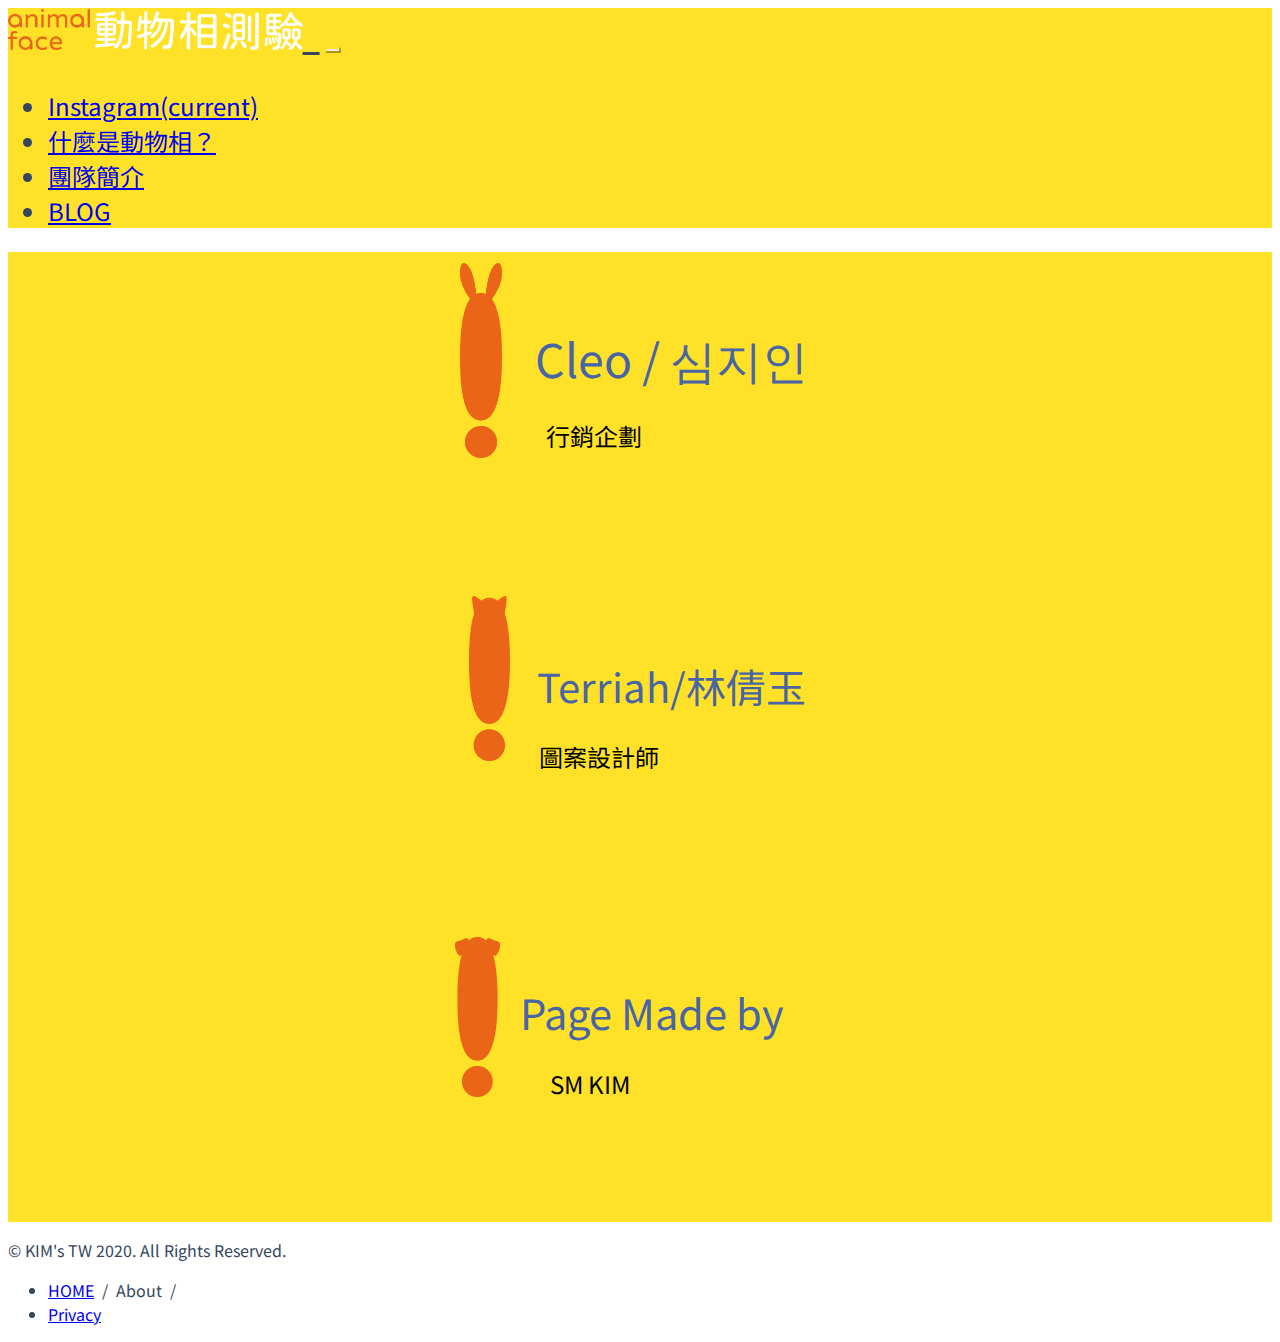
<file: about.html>
<!DOCTYPE html>
<html>
	<head>
		<!-- Google Tag Manager -->
<script>(function(w,d,s,l,i){w[l]=w[l]||[];w[l].push({'gtm.start':
new Date().getTime(),event:'gtm.js'});var f=d.getElementsByTagName(s)[0],
j=d.createElement(s),dl=l!='dataLayer'?'&l='+l:'';j.async=true;j.src=
'https://www.googletagmanager.com/gtm.js?id='+i+dl;f.parentNode.insertBefore(j,f);
})(window,document,'script','dataLayer','GTM-KXZ4HMG');</script>
<!-- End Google Tag Manager -->
		
		<!-- 광고신청-->
		<script data-ad-client="ca-pub-1398317321094746" async src="https://pagead2.googlesyndication.com/pagead/js/adsbygoogle.js"></script>
		
		<script>
			window.dataLayer = window.dataLayer || [];
			function gtag() {
				dataLayer.push(arguments);
			}
			gtag('js', new Date());

			gtag('config', 'UA-175470934-1');
		</script>

		<!--네이버 승인요청-->
		<meta name="naver-site-verification" content="36ef96df884f2066e77a413634adba6f419ed5a2" />
		<!--bootstrap 쓰기위한 head-->
		<!-- Required meta tags -->
		<meta charset="utf-8" />
		<meta name="viewport" content="width=device-width, initial-scale=1, shrink-to-fit=no" />
		<meta
			property="og:title"
			content="韓國超夯動物相測驗、愛你模動物相測驗、歐逆都在玩的動物相測驗"
		/>
		<meta property="og:description" content="測測你的長相是哪一種動物" />
		<!--<meta property = "og:image" content ="https://img1.daumcdn.net/thumb/R1280x0/?scode=mtistory2&fname=https%3A%2F%2Fk.kakaocdn.net%2Fdn%2Fc0eq42%2FbtqCQpiFhFn%2F8KPaOP9q8PXpJFRL7if55K%2Fimg.jpg"/>-->
		<meta property="og:image" content="img/pp.png" />
		<!-- Bootstrap CSS -->
		<link
			rel="stylesheet"
			href="https://stackpath.bootstrapcdn.com/bootstrap/4.5.0/css/bootstrap.min.css"
			integrity="sha384-9aIt2nRpC12Uk9gS9baDl411NQApFmC26EwAOH8WgZl5MYYxFfc+NcPb1dKGj7Sk"
			crossorigin="anonymous"
		/>

		<link rel="shortcut icon" href="/favicon.ico" type="image/x-icon" />
		<link rel="icon" href="/favicon.ico" type="image/x-icon" />

		<title>團隊簡介</title>
		<link rel="stylesheet" href="style.css" />
		<!--부트스트랩보다 css가 아래있어서 css먼저 적용-->

		<link href="https://fonts.googleapis.com/css2?family=Jua&display=swap" rel="stylesheet" />
		<link
			href="https://fonts.googleapis.com/css2?family=Noto+Sans+TC:wght@700&display=swap"
			rel="stylesheet"
		/>
		<!--폰트 가져오기 from 구글-->

		<!--메뉴 햄버거 가져오기 FROM CODEPEN-->

		<!--공유버튼 생성-->
		<!-- Go to www.addthis.com/dashboard to customize your tools -->
		<script
			type="text/javascript"
			src="//s7.addthis.com/js/300/addthis_widget.js#pubid=ra-5f0ab2b8f406e364"
		></script>
		<style>
			html {
				scroll-behavior: smooth;
			}
		</style>
		<!--결과캡쳐 자바
		<script src="js/html2canvas.js"></script>-->
	</head>
	<body>
		<header class="navbar navbar-light d-flex justify-content-between">
			<img src="img/logo.png" alt="" class="logo2" />
			<a class="navbar-brand" href="index.html"
				><img src="img/ch-title.png" alt="" style="width: 13rem;" />&ensp;</a
			>
			<button
				class="navbar-toggler"
				type="button"
				data-toggle="collapse"
				data-target="#navbarNav"
				aria-controls="navbarNav"
				aria-expanded="false"
				aria-label="Toggle navigation"
			>
				<span class="navbar-toggler-icon"></span>
			</button>
			<div class="collapse navbar-collapse" id="navbarNav">
				<ul class="navbar-nav">
					<li class="nav-item active">
						<a
							class="nav-link"
							style="text-align: right;"
							href="https://www.instagram.com/animalface_tw/"
							target="_blank"
							>Instagram<span class="sr-only">(current)</span></a
						>
					</li>
					<li class="nav-item">
						<a
							class="nav-link"
							style="text-align: right;"
							href="explain.html"
							>什麼是動物相？</a
						>
					</li>
					<li class="nav-item">
						<a class="nav-link" href="about.html" style="text-align: right;"
							>團隊簡介</a
						>
					</li>
					<li class="nav-item">
						<a class="nav-link" href="blog.html" style="text-align: right;"
							>BLOG</a
						>
					</li>
				</ul>
			</div>
		</header>

		<!--끝 상단 메뉴 navbar-->

		<div class="accordion" style="text-align: center; background-color: #ffe228;">
			<input type="checkbox" id="answer01" />
			<label for="answer01"
				><em></em>Cleo / 심지인
				<p style="font-size: 1.5rem; color: black; margin-right: 9.7rem;">行銷企劃</p></label
			>
			<div>
				<p style="width: 100%; font-size: 1.4rem; text-align: left;">
					遊戲業的小小行銷企劃兼社群小編，靠著自學韓文在韓國市場打(掙)拚(扎)中<br />
					雖然經常被韓國用戶氣到拿出抽屜深層的離職單，卻無法消磨此生要去800次韓國的夢想。<br />
					喜歡安靜的思考，用文字梳理對任何事物的想法，並且迷戀於追求生活儀式感。<br />
					最大的興趣是坐在咖啡廳裡，點一杯覆蓋著厚厚鮮奶油的維也納咖啡、<br />觀察來來去去的人們，任憑陽光從窗戶由東到西的灑落，享受時而喧囂、時而靜謐，最從容的美好時光。
				</p>
				<a href="https://www.instagram.com/_sncleo/" target="_blank" style="font-size:3rem; color:black; padding-bottom:1rem;"><img src="img/icon1.png" alt="" style="width:5rem;">_sncleo</a>
			</div>
			<input type="checkbox" id="answer02" />
			<label for="answer02"
				><em></em>Terriah/林倩玉
				<p style="font-size: 1.5rem; color: black; margin-right: 9.1rem;">圖案設計師</p></label
			>
			<div>
				<p style="width: 100%; font-size: 1.4rem; text-align: left;">
來自台灣的圖案設計師Terriah，擅長透過絕妙的色彩搭配，編織成一張張美麗的圖案。對Terriah來說，圖案設計不僅只是創作，更是透過每次設計的過程，記錄著成為更好自己的蛻變史。
				</p>
				<a href="http://www.facebook.com/terriahterriah" target="_blank" style="font-size:3rem; color:black; padding-bottom:1rem;"><img src="img/icon2.png" alt="" style="width:6rem;">Terriah</a>
			</div>
						<input type="checkbox" id="answer03" />
			<label for="answer03"
				><em></em>Page Made by
				<p style="font-size: 1.5rem; color: black; margin-right: 7.8rem;">SM KIM</p></label
			>
			<div>
				<p style="width: 65%; font-size: 0.9rem; text-align: center; ">
			<a href="https://www.youtube.com/channel/UCQNE2JmbasNYbjGAcuBiRRg"target="_blank"><img src="img/jocoding.jpg" alt="" style="border-radius: 100%;
    width: 3rem;
    margin-right: 2rem;
    margin-left: -4rem;">Jocoding Youtube</a>
				</p>
				<p>made by: SM KIM</p>
			</div>
		</div>

		<!--bootstrap 자바-->
		<script
			src="https://code.jquery.com/jquery-3.5.1.slim.min.js"
			integrity="sha384-DfXdz2htPH0lsSSs5nCTpuj/zy4C+OGpamoFVy38MVBnE+IbbVYUew+OrCXaRkfj"
			crossorigin="anonymous"
		></script>
		<script
			src="https://cdn.jsdelivr.net/npm/popper.js@1.16.0/dist/umd/popper.min.js"
			integrity="sha384-Q6E9RHvbIyZFJoft+2mJbHaEWldlvI9IOYy5n3zV9zzTtmI3UksdQRVvoxMfooAo"
			crossorigin="anonymous"
		></script>
		<script
			src="https://stackpath.bootstrapcdn.com/bootstrap/4.5.0/js/bootstrap.min.js"
			integrity="sha384-OgVRvuATP1z7JjHLkuOU7Xw704+h835Lr+6QL9UvYjZE3Ipu6Tp75j7Bh/kR0JKI"
			crossorigin="anonymous"
		></script>
		<!--끝 bootstrap 자바-->

		<footer class="footer pt-5 container d-flex justify-content-center">
			<div>
				<p>© KIM's TW 2020. All Rights Reserved.</p>
				<ul id="moreInfo" class="list-inline d-flex justify-content-center">
					<li class="list-inline-item">
						<a href="index.html">HOME</a>&ensp;/&ensp;About&ensp;/
					</li>
					<li class="list-inline-item">
						<a href="animal.privacy.html">Privacy</a>
					</li>
				</ul>
			</div>
		</footer>
		
	</body>
	<!-- Google Tag Manager (noscript) -->
<noscript><iframe src="https://www.googletagmanager.com/ns.html?id=GTM-KXZ4HMG"
height="0" width="0" style="display:none;visibility:hidden"></iframe></noscript>
<!-- End Google Tag Manager (noscript) -->
</html>
</file>
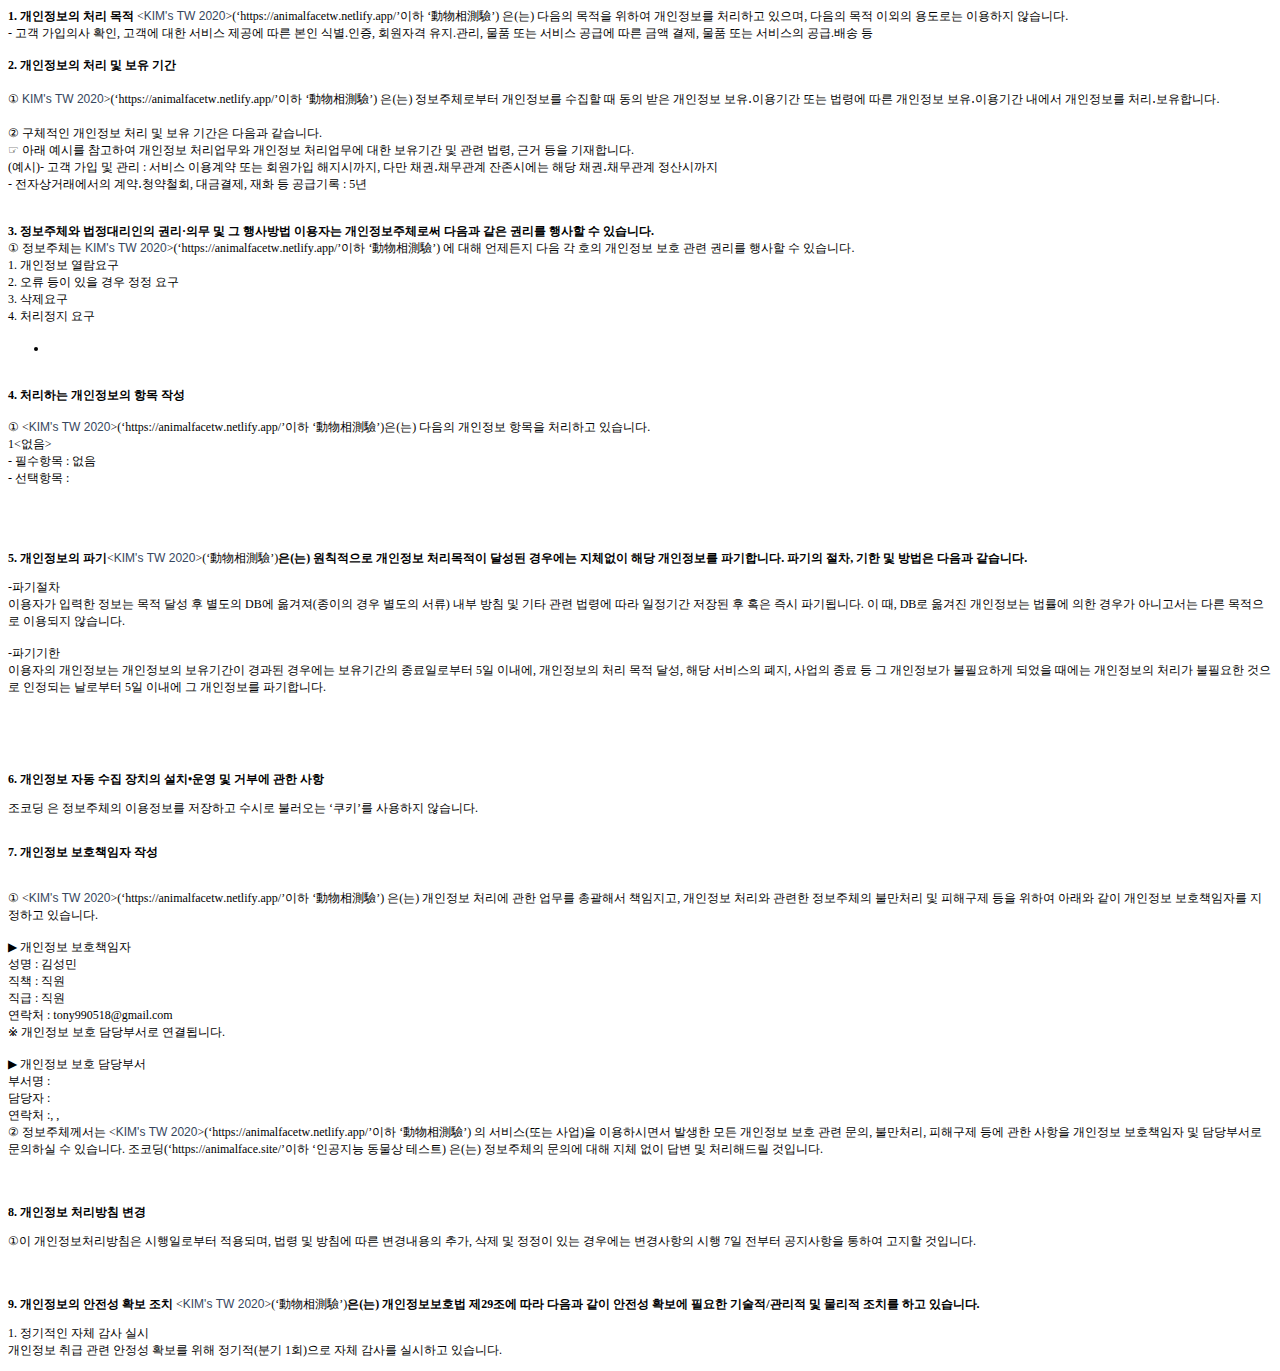
<file: animal.privacy.html>
<!DOCTYPE html PUBLIC "-//W3C//DTD HTML 4.01//EN" "http://www.w3.org/TR/html4/strict.dtd">
<html>
<head>
  <meta http-equiv="Content-Type" content="text/html; charset=utf-8">
  <meta http-equiv="Content-Style-Type" content="text/css">
  <title>개인정보처리방침</title>
  <meta name="Generator" content="Cocoa HTML Writer">
  <meta name="CocoaVersion" content="1561.61">
  <style type="text/css">
    p.p1 {margin: 0.0px 0.0px 0.0px 0.0px; line-height: 17.0px; font: 12.0px 'PingFang TC'; color: #000000; -webkit-text-stroke: #000000}
    p.p2 {margin: 0.0px 0.0px 0.0px 0.0px; line-height: 17.0px; font: 12.0px 'Apple SD Gothic Neo'; color: #000000; -webkit-text-stroke: #000000}
    p.p3 {margin: 0.0px 0.0px 0.0px 0.0px; line-height: 14.0px; font: 12.0px 'Apple SD Gothic Neo'; color: #000000; -webkit-text-stroke: #000000}
    p.p4 {margin: 0.0px 0.0px 0.0px 0.0px; line-height: 17.0px; font: 12.0px 'PingFang TC'; color: #000000; -webkit-text-stroke: #000000; min-height: 17.0px}
    p.p5 {margin: 0.0px 0.0px 0.0px 0.0px; line-height: 14.0px; font: 12.0px AppleMyungjo; color: #000000; -webkit-text-stroke: #000000; min-height: 14.0px}
    p.p6 {margin: 0.0px 0.0px 12.0px 0.0px; line-height: 17.0px; font: 12.0px 'PingFang TC'; color: #000000; -webkit-text-stroke: #000000}
    p.p7 {margin: 0.0px 0.0px 0.0px 0.0px; line-height: 14.0px; font: 12.0px 'PingFang TC'; color: #000000}
    p.p8 {margin: 0.0px 0.0px 12.0px 0.0px; line-height: 17.0px; font: 12.0px 'Apple SD Gothic Neo'; color: #000000; -webkit-text-stroke: #000000}
    p.p9 {margin: 0.0px 0.0px 12.0px 0.0px; line-height: 17.0px; font: 12.0px 'PingFang TC'; color: #000000; -webkit-text-stroke: #000000; min-height: 17.0px}
    li.li5 {margin: 0.0px 0.0px 0.0px 0.0px; line-height: 14.0px; font: 12.0px AppleMyungjo; color: #000000; -webkit-text-stroke: #000000; min-height: 14.0px}
    span.s1 {font-kerning: none}
    span.s2 {font: 12.0px 'Apple SD Gothic Neo'; font-kerning: none}
    span.s3 {font: 12.0px Helvetica; font-kerning: none; color: #35465d; background-color: #ffffff; -webkit-text-stroke: 0px #35465d}
    span.s4 {font: 12.0px 'PingFang TC'; font-kerning: none}
    span.s5 {font: 12.0px AppleMyungjo; font-kerning: none}
    span.s6 {font: 12.0px 'Lucida Grande'; font-kerning: none}
    span.s7 {font: 12.0px Helvetica; font-kerning: none; color: #35465d; background-color: #ffffff; -webkit-text-stroke: 0px #000000}
    span.s8 {font-kerning: none; -webkit-text-stroke: 0px #000000}
    span.s9 {font: 12.0px 'Apple SD Gothic Neo'; font-kerning: none; -webkit-text-stroke: 0px #000000}
    span.s10 {font: 12.0px AppleMyungjo; font-kerning: none; -webkit-text-stroke: 0px #000000}
    span.s11 {font: 12.0px Helvetica; font-kerning: none; color: #35465d; background-color: #ffffff}
    ul.ul1 {list-style-type: disc}
  </style>
</head>
<body>
<p class="p1"><span class="s1"><b>1. </b></span><span class="s2"><b>개인정보의</b></span><span class="s1"><b> </b></span><span class="s2"><b>처리</b></span><span class="s1"><b> </b></span><span class="s2"><b>목적</b></span><span class="s1"> &lt;</span><span class="s3">KIM's TW 2020</span><span class="s1">&gt;(‘https://animalfacetw.netlify.app/’</span><span class="s2">이하</span><span class="s1"> ‘動物相測驗’) </span><span class="s2">은</span><span class="s1">(</span><span class="s2">는</span><span class="s1">) </span><span class="s2">다음의</span><span class="s1"> </span><span class="s2">목적을</span><span class="s1"> </span><span class="s2">위하여</span><span class="s1"> </span><span class="s2">개인정보를</span><span class="s1"> </span><span class="s2">처리하고</span><span class="s1"> </span><span class="s2">있으며</span><span class="s1">, </span><span class="s2">다음의</span><span class="s1"> </span><span class="s2">목적</span><span class="s1"> </span><span class="s2">이외의</span><span class="s1"> </span><span class="s2">용도로는</span><span class="s1"> </span><span class="s2">이용하지</span><span class="s1"> </span><span class="s2">않습니다</span><span class="s1">.</span></p>
<p class="p2"><span class="s4">- </span><span class="s1">고객</span><span class="s4"> </span><span class="s1">가입의사</span><span class="s4"> </span><span class="s1">확인</span><span class="s4">, </span><span class="s1">고객에</span><span class="s4"> </span><span class="s1">대한</span><span class="s4"> </span><span class="s1">서비스</span><span class="s4"> </span><span class="s1">제공에</span><span class="s4"> </span><span class="s1">따른</span><span class="s4"> </span><span class="s1">본인</span><span class="s4"> </span><span class="s1">식별</span><span class="s4">.</span><span class="s1">인증</span><span class="s4">, </span><span class="s1">회원자격</span><span class="s4"> </span><span class="s1">유지</span><span class="s4">.</span><span class="s1">관리</span><span class="s4">, </span><span class="s1">물품</span><span class="s4"> </span><span class="s1">또는</span><span class="s4"> </span><span class="s1">서비스</span><span class="s4"> </span><span class="s1">공급에</span><span class="s4"> </span><span class="s1">따른</span><span class="s4"> </span><span class="s1">금액</span><span class="s4"> </span><span class="s1">결제</span><span class="s4">, </span><span class="s1">물품</span><span class="s4"> </span><span class="s1">또는</span><span class="s4"> </span><span class="s1">서비스의</span><span class="s4"> </span><span class="s1">공급</span><span class="s4">.</span><span class="s1">배송</span><span class="s4"> </span><span class="s1">등</span></p>
<p class="p3"><span class="s5"><br>
</span><span class="s4"><b>2. </b></span><span class="s1"><b>개인정보의</b></span><span class="s4"><b> </b></span><span class="s1"><b>처리</b></span><span class="s4"><b> </b></span><span class="s1"><b>및</b></span><span class="s4"><b> </b></span><span class="s1"><b>보유</b></span><span class="s4"><b> </b></span><span class="s1"><b>기간</b></span></p>
<p class="p4"><span class="s1"></span><br></p>
<p class="p1"><span class="s1">① </span><span class="s3">KIM's TW 2020</span><span class="s1">&gt;(‘https://animalfacetw.netlify.app/’</span><span class="s2">이하</span><span class="s1"> ‘動物相測驗’) </span><span class="s2">은</span><span class="s1">(</span><span class="s2">는</span><span class="s1">) </span><span class="s2">정보주체로부터</span><span class="s1"> </span><span class="s2">개인정보를</span><span class="s1"> </span><span class="s2">수집할</span><span class="s1"> </span><span class="s2">때</span><span class="s1"> </span><span class="s2">동의</span><span class="s1"> </span><span class="s2">받은</span><span class="s1"> </span><span class="s2">개인정보</span><span class="s1"> </span><span class="s2">보유</span><span class="s6">․</span><span class="s2">이용기간</span><span class="s1"> </span><span class="s2">또는</span><span class="s1"> </span><span class="s2">법령에</span><span class="s1"> </span><span class="s2">따른</span><span class="s1"> </span><span class="s2">개인정보</span><span class="s1"> </span><span class="s2">보유</span><span class="s6">․</span><span class="s2">이용기간</span><span class="s1"> </span><span class="s2">내에서</span><span class="s1"> </span><span class="s2">개인정보를</span><span class="s1"> </span><span class="s2">처리</span><span class="s6">․</span><span class="s2">보유합니다</span><span class="s1">.</span></p>
<p class="p4"><span class="s1"></span><br></p>
<p class="p2"><span class="s4">② </span><span class="s1">구체적인</span><span class="s4"> </span><span class="s1">개인정보</span><span class="s4"> </span><span class="s1">처리</span><span class="s4"> </span><span class="s1">및</span><span class="s4"> </span><span class="s1">보유</span><span class="s4"> </span><span class="s1">기간은</span><span class="s4"> </span><span class="s1">다음과</span><span class="s4"> </span><span class="s1">같습니다</span><span class="s4">.</span></p>
<p class="p2"><span class="s1">☞</span><span class="s4"> </span><span class="s1">아래</span><span class="s4"> </span><span class="s1">예시를</span><span class="s4"> </span><span class="s1">참고하여</span><span class="s4"> </span><span class="s1">개인정보</span><span class="s4"> </span><span class="s1">처리업무와</span><span class="s4"> </span><span class="s1">개인정보</span><span class="s4"> </span><span class="s1">처리업무에</span><span class="s4"> </span><span class="s1">대한</span><span class="s4"> </span><span class="s1">보유기간</span><span class="s4"> </span><span class="s1">및</span><span class="s4"> </span><span class="s1">관련</span><span class="s4"> </span><span class="s1">법령</span><span class="s4">, </span><span class="s1">근거</span><span class="s4"> </span><span class="s1">등을</span><span class="s4"> </span><span class="s1">기재합니다</span><span class="s4">.</span></p>
<p class="p2"><span class="s4">(</span><span class="s1">예시</span><span class="s4">)- </span><span class="s1">고객</span><span class="s4"> </span><span class="s1">가입</span><span class="s4"> </span><span class="s1">및</span><span class="s4"> </span><span class="s1">관리</span><span class="s4"> : </span><span class="s1">서비스</span><span class="s4"> </span><span class="s1">이용계약</span><span class="s4"> </span><span class="s1">또는</span><span class="s4"> </span><span class="s1">회원가입</span><span class="s4"> </span><span class="s1">해지시까지</span><span class="s4">, </span><span class="s1">다만</span><span class="s4"> </span><span class="s1">채권</span><span class="s6">․</span><span class="s1">채무관계</span><span class="s4"> </span><span class="s1">잔존시에는</span><span class="s4"> </span><span class="s1">해당</span><span class="s4"> </span><span class="s1">채권</span><span class="s6">․</span><span class="s1">채무관계</span><span class="s4"> </span><span class="s1">정산시까지</span></p>
<p class="p2"><span class="s4">- </span><span class="s1">전자상거래에서의</span><span class="s4"> </span><span class="s1">계약</span><span class="s6">․</span><span class="s1">청약철회</span><span class="s4">, </span><span class="s1">대금결제</span><span class="s4">, </span><span class="s1">재화</span><span class="s4"> </span><span class="s1">등</span><span class="s4"> </span><span class="s1">공급기록</span><span class="s4"> : 5</span><span class="s1">년</span></p>
<p class="p5"><span class="s1"></span><br></p>
<p class="p3"><span class="s5"><br>
</span><span class="s4"><b>3. </b></span><span class="s1"><b>정보주체와</b></span><span class="s4"><b> </b></span><span class="s1"><b>법정대리인의</b></span><span class="s4"><b> </b></span><span class="s1"><b>권리</b></span><span class="s4"><b>·</b></span><span class="s1"><b>의무</b></span><span class="s4"><b> </b></span><span class="s1"><b>및</b></span><span class="s4"><b> </b></span><span class="s1"><b>그</b></span><span class="s4"><b> </b></span><span class="s1"><b>행사방법</b></span><span class="s4"><b> </b></span><span class="s1"><b>이용자는</b></span><span class="s4"><b> </b></span><span class="s1"><b>개인정보주체로써</b></span><span class="s4"><b> </b></span><span class="s1"><b>다음과</b></span><span class="s4"><b> </b></span><span class="s1"><b>같은</b></span><span class="s4"><b> </b></span><span class="s1"><b>권리를</b></span><span class="s4"><b> </b></span><span class="s1"><b>행사할</b></span><span class="s4"><b> </b></span><span class="s1"><b>수</b></span><span class="s4"><b> </b></span><span class="s1"><b>있습니다</b></span><span class="s4"><b>.</b></span></p>
<p class="p6"><span class="s1">① </span><span class="s2">정보주체는</span><span class="s1"> </span><span class="s7">KIM's TW 2020</span><span class="s8">&gt;(‘https://animalfacetw.netlify.app/’</span><span class="s9">이하</span><span class="s8"> ‘動物相測驗’)</span><span class="s1"> </span><span class="s2">에</span><span class="s1"> </span><span class="s2">대해</span><span class="s1"> </span><span class="s2">언제든지</span><span class="s1"> </span><span class="s2">다음</span><span class="s1"> </span><span class="s2">각</span><span class="s1"> </span><span class="s2">호의</span><span class="s1"> </span><span class="s2">개인정보</span><span class="s1"> </span><span class="s2">보호</span><span class="s1"> </span><span class="s2">관련</span><span class="s1"> </span><span class="s2">권리를</span><span class="s1"> </span><span class="s2">행사할</span><span class="s1"> </span><span class="s2">수</span><span class="s1"> </span><span class="s2">있습니다</span><span class="s1">.<br>
1. </span><span class="s2">개인정보</span><span class="s1"> </span><span class="s2">열람요구</span><span class="s1"><br>
2. </span><span class="s2">오류</span><span class="s1"> </span><span class="s2">등이</span><span class="s1"> </span><span class="s2">있을</span><span class="s1"> </span><span class="s2">경우</span><span class="s1"> </span><span class="s2">정정</span><span class="s1"> </span><span class="s2">요구</span><span class="s1"><br>
3. </span><span class="s2">삭제요구</span><span class="s1"><br>
4. </span><span class="s2">처리정지</span><span class="s1"> </span><span class="s2">요구</span></p>
<ul class="ul1">
  <li class="li5"><span class="s1"></span><br></li>
</ul>
<p class="p7"><span class="s10"><br>
</span><span class="s8"><b>4. </b></span><span class="s9"><b>처리하는</b></span><span class="s8"><b> </b></span><span class="s9"><b>개인정보의</b></span><span class="s8"><b> </b></span><span class="s9"><b>항목</b></span><span class="s8"><b> </b></span><span class="s9"><b>작성</b></span><span class="s8"><br>
<br>
① &lt;</span><span class="s11">KIM's TW 2020</span><span class="s1">&gt;(‘https://animalfacetw.netlify.app/’</span><span class="s2">이하</span><span class="s1"> ‘動物相測驗’)</span><span class="s9">은</span><span class="s8">(</span><span class="s9">는</span><span class="s8">) </span><span class="s9">다음의</span><span class="s8"> </span><span class="s9">개인정보</span><span class="s8"> </span><span class="s9">항목을</span><span class="s8"> </span><span class="s9">처리하고</span><span class="s8"> </span><span class="s9">있습니다</span><span class="s8">.</span></p>
<p class="p6"><span class="s1">1&lt;</span><span class="s2">없음</span><span class="s1">&gt;<br>
- </span><span class="s2">필수항목</span><span class="s1"> : </span><span class="s2">없음</span><span class="s1"><br>
- </span><span class="s2">선택항목</span><span class="s1"> :</span></p>
<p class="p4"><span class="s1"></span><br></p>
<p class="p4"><span class="s1"></span><br></p>
<p class="p4"><span class="s1"></span><br></p>
<p class="p8"><span class="s4"><b>5. </b></span><span class="s1"><b>개인정보의</b></span><span class="s4"><b> </b></span><span class="s1"><b>파기</b></span><span class="s4">&lt;</span><span class="s11">KIM's TW 2020</span><span class="s4">&gt;(‘動物相測驗’)</span><span class="s1"><b>은</b></span><span class="s4"><b>(</b></span><span class="s1"><b>는</b></span><span class="s4"><b>) </b></span><span class="s1"><b>원칙적으로</b></span><span class="s4"><b> </b></span><span class="s1"><b>개인정보</b></span><span class="s4"><b> </b></span><span class="s1"><b>처리목적이</b></span><span class="s4"><b> </b></span><span class="s1"><b>달성된</b></span><span class="s4"><b> </b></span><span class="s1"><b>경우에는</b></span><span class="s4"><b> </b></span><span class="s1"><b>지체없이</b></span><span class="s4"><b> </b></span><span class="s1"><b>해당</b></span><span class="s4"><b> </b></span><span class="s1"><b>개인정보를</b></span><span class="s4"><b> </b></span><span class="s1"><b>파기합니다</b></span><span class="s4"><b>. </b></span><span class="s1"><b>파기의</b></span><span class="s4"><b> </b></span><span class="s1"><b>절차</b></span><span class="s4"><b>, </b></span><span class="s1"><b>기한</b></span><span class="s4"><b> </b></span><span class="s1"><b>및</b></span><span class="s4"><b> </b></span><span class="s1"><b>방법은</b></span><span class="s4"><b> </b></span><span class="s1"><b>다음과</b></span><span class="s4"><b> </b></span><span class="s1"><b>같습니다</b></span><span class="s4"><b>.</b></span></p>
<p class="p8"><span class="s4">-</span><span class="s1">파기절차</span><span class="s4"><br>
</span><span class="s1">이용자가</span><span class="s4"> </span><span class="s1">입력한</span><span class="s4"> </span><span class="s1">정보는</span><span class="s4"> </span><span class="s1">목적</span><span class="s4"> </span><span class="s1">달성</span><span class="s4"> </span><span class="s1">후</span><span class="s4"> </span><span class="s1">별도의</span><span class="s4"> DB</span><span class="s1">에</span><span class="s4"> </span><span class="s1">옮겨져</span><span class="s4">(</span><span class="s1">종이의</span><span class="s4"> </span><span class="s1">경우</span><span class="s4"> </span><span class="s1">별도의</span><span class="s4"> </span><span class="s1">서류</span><span class="s4">) </span><span class="s1">내부</span><span class="s4"> </span><span class="s1">방침</span><span class="s4"> </span><span class="s1">및</span><span class="s4"> </span><span class="s1">기타</span><span class="s4"> </span><span class="s1">관련</span><span class="s4"> </span><span class="s1">법령에</span><span class="s4"> </span><span class="s1">따라</span><span class="s4"> </span><span class="s1">일정기간</span><span class="s4"> </span><span class="s1">저장된</span><span class="s4"> </span><span class="s1">후</span><span class="s4"> </span><span class="s1">혹은</span><span class="s4"> </span><span class="s1">즉시</span><span class="s4"> </span><span class="s1">파기됩니다</span><span class="s4">. </span><span class="s1">이</span><span class="s4"> </span><span class="s1">때</span><span class="s4">, DB</span><span class="s1">로</span><span class="s4"> </span><span class="s1">옮겨진</span><span class="s4"> </span><span class="s1">개인정보는</span><span class="s4"> </span><span class="s1">법률에</span><span class="s4"> </span><span class="s1">의한</span><span class="s4"> </span><span class="s1">경우가</span><span class="s4"> </span><span class="s1">아니고서는</span><span class="s4"> </span><span class="s1">다른</span><span class="s4"> </span><span class="s1">목적으로</span><span class="s4"> </span><span class="s1">이용되지</span><span class="s4"> </span><span class="s1">않습니다</span><span class="s4">.<br>
<br>
-</span><span class="s1">파기기한</span><span class="s4"><br>
</span><span class="s1">이용자의</span><span class="s4"> </span><span class="s1">개인정보는</span><span class="s4"> </span><span class="s1">개인정보의</span><span class="s4"> </span><span class="s1">보유기간이</span><span class="s4"> </span><span class="s1">경과된</span><span class="s4"> </span><span class="s1">경우에는</span><span class="s4"> </span><span class="s1">보유기간의</span><span class="s4"> </span><span class="s1">종료일로부터</span><span class="s4"> 5</span><span class="s1">일</span><span class="s4"> </span><span class="s1">이내에</span><span class="s4">, </span><span class="s1">개인정보의</span><span class="s4"> </span><span class="s1">처리</span><span class="s4"> </span><span class="s1">목적</span><span class="s4"> </span><span class="s1">달성</span><span class="s4">, </span><span class="s1">해당</span><span class="s4"> </span><span class="s1">서비스의</span><span class="s4"> </span><span class="s1">폐지</span><span class="s4">, </span><span class="s1">사업의</span><span class="s4"> </span><span class="s1">종료</span><span class="s4"> </span><span class="s1">등</span><span class="s4"> </span><span class="s1">그</span><span class="s4"> </span><span class="s1">개인정보가</span><span class="s4"> </span><span class="s1">불필요하게</span><span class="s4"> </span><span class="s1">되었을</span><span class="s4"> </span><span class="s1">때에는</span><span class="s4"> </span><span class="s1">개인정보의</span><span class="s4"> </span><span class="s1">처리가</span><span class="s4"> </span><span class="s1">불필요한</span><span class="s4"> </span><span class="s1">것으로</span><span class="s4"> </span><span class="s1">인정되는</span><span class="s4"> </span><span class="s1">날로부터</span><span class="s4"> 5</span><span class="s1">일</span><span class="s4"> </span><span class="s1">이내에</span><span class="s4"> </span><span class="s1">그</span><span class="s4"> </span><span class="s1">개인정보를</span><span class="s4"> </span><span class="s1">파기합니다</span><span class="s4">.</span></p>
<p class="p9"><span class="s1"></span><br></p>
<p class="p4"><span class="s1"></span><br></p>
<p class="p4"><span class="s1"></span><br></p>
<p class="p8"><span class="s4"><b>6. </b></span><span class="s1"><b>개인정보</b></span><span class="s4"><b> </b></span><span class="s1"><b>자동</b></span><span class="s4"><b> </b></span><span class="s1"><b>수집</b></span><span class="s4"><b> </b></span><span class="s1"><b>장치의</b></span><span class="s4"><b> </b></span><span class="s1"><b>설치</b></span><span class="s4"><b>•</b></span><span class="s1"><b>운영</b></span><span class="s4"><b> </b></span><span class="s1"><b>및</b></span><span class="s4"><b> </b></span><span class="s1"><b>거부에</b></span><span class="s4"><b> </b></span><span class="s1"><b>관한</b></span><span class="s4"><b> </b></span><span class="s1"><b>사항</b></span></p>
<p class="p8"><span class="s1">조코딩</span><span class="s4"> </span><span class="s1">은</span><span class="s4"> </span><span class="s1">정보주체의</span><span class="s4"> </span><span class="s1">이용정보를</span><span class="s4"> </span><span class="s1">저장하고</span><span class="s4"> </span><span class="s1">수시로</span><span class="s4"> </span><span class="s1">불러오는</span><span class="s4"> ‘</span><span class="s1">쿠키</span><span class="s4">’</span><span class="s1">를</span><span class="s4"> </span><span class="s1">사용하지</span><span class="s4"> </span><span class="s1">않습니다</span><span class="s4">.<br>
<br>
</span></p>
<p class="p8"><span class="s4"><b>7. </b></span><span class="s1"><b>개인정보</b></span><span class="s4"><b> </b></span><span class="s1"><b>보호책임자</b></span><span class="s4"><b> </b></span><span class="s1"><b>작성</b></span></p>
<p class="p4"><span class="s1"></span><br></p>
<p class="p2"><span class="s4">① &lt;</span><span class="s11">KIM's TW 2020</span><span class="s4">&gt;(‘https://animalfacetw.netlify.app/’</span><span class="s1">이하</span><span class="s4"> ‘動物相測驗’) </span><span class="s1">은</span><span class="s4">(</span><span class="s1">는</span><span class="s4">) </span><span class="s1">개인정보</span><span class="s4"> </span><span class="s1">처리에</span><span class="s4"> </span><span class="s1">관한</span><span class="s4"> </span><span class="s1">업무를</span><span class="s4"> </span><span class="s1">총괄해서</span><span class="s4"> </span><span class="s1">책임지고</span><span class="s4">, </span><span class="s1">개인정보</span><span class="s4"> </span><span class="s1">처리와</span><span class="s4"> </span><span class="s1">관련한</span><span class="s4"> </span><span class="s1">정보주체의</span><span class="s4"> </span><span class="s1">불만처리</span><span class="s4"> </span><span class="s1">및</span><span class="s4"> </span><span class="s1">피해구제</span><span class="s4"> </span><span class="s1">등을</span><span class="s4"> </span><span class="s1">위하여</span><span class="s4"> </span><span class="s1">아래와</span><span class="s4"> </span><span class="s1">같이</span><span class="s4"> </span><span class="s1">개인정보</span><span class="s4"> </span><span class="s1">보호책임자를</span><span class="s4"> </span><span class="s1">지정하고</span><span class="s4"> </span><span class="s1">있습니다</span><span class="s4">.</span></p>
<p class="p6"><span class="s1"><br>
</span><span class="s6">▶</span><span class="s1"> </span><span class="s2">개인정보</span><span class="s1"> </span><span class="s2">보호책임자</span><span class="s1"><br>
</span><span class="s2">성명</span><span class="s1"> :</span><span class="s2"> 김성민</span><span class="s1"><br>
</span><span class="s2">직책</span><span class="s1"> :</span><span class="s2"> 직원</span><span class="s1"><br>
</span><span class="s2">직급</span><span class="s1"> : </span><span class="s2">직원</span><span class="s1"><br>
</span><span class="s2">연락처</span><span class="s1"> : tony990518@gmail.com<br>
※ </span><span class="s2">개인정보</span><span class="s1"> </span><span class="s2">보호</span><span class="s1"> </span><span class="s2">담당부서로</span><span class="s1"> </span><span class="s2">연결됩니다</span><span class="s1">.<br>
<br>
</span><span class="s6">▶</span><span class="s1"> </span><span class="s2">개인정보</span><span class="s1"> </span><span class="s2">보호</span><span class="s1"> </span><span class="s2">담당부서</span><span class="s1"><br>
</span><span class="s2">부서명</span><span class="s1"> :<br>
</span><span class="s2">담당자</span><span class="s1"> :<br>
</span><span class="s2">연락처</span><span class="s1"> :, ,<br>
② </span><span class="s2">정보주체께서는</span><span class="s1"> &lt;</span><span class="s11">KIM's TW 2020</span><span class="s1">&gt;(‘https://animalfacetw.netlify.app/’</span><span class="s2">이하</span><span class="s1"> ‘動物相測驗’) </span><span class="s2">의</span><span class="s1"> </span><span class="s2">서비스</span><span class="s1">(</span><span class="s2">또는</span><span class="s1"> </span><span class="s2">사업</span><span class="s1">)</span><span class="s2">을</span><span class="s1"> </span><span class="s2">이용하시면서</span><span class="s1"> </span><span class="s2">발생한</span><span class="s1"> </span><span class="s2">모든</span><span class="s1"> </span><span class="s2">개인정보</span><span class="s1"> </span><span class="s2">보호</span><span class="s1"> </span><span class="s2">관련</span><span class="s1"> </span><span class="s2">문의</span><span class="s1">, </span><span class="s2">불만처리</span><span class="s1">, </span><span class="s2">피해구제</span><span class="s1"> </span><span class="s2">등에</span><span class="s1"> </span><span class="s2">관한</span><span class="s1"> </span><span class="s2">사항을</span><span class="s1"> </span><span class="s2">개인정보</span><span class="s1"> </span><span class="s2">보호책임자</span><span class="s1"> </span><span class="s2">및</span><span class="s1"> </span><span class="s2">담당부서로</span><span class="s1"> </span><span class="s2">문의하실</span><span class="s1"> </span><span class="s2">수</span><span class="s1"> </span><span class="s2">있습니다</span><span class="s1">. </span><span class="s2">조코딩</span><span class="s1">(‘https://animalface.site/’</span><span class="s2">이하</span><span class="s1"> ‘</span><span class="s2">인공지능</span><span class="s1"> </span><span class="s2">동물상</span><span class="s1"> </span><span class="s2">테스트</span><span class="s1">) </span><span class="s2">은</span><span class="s1">(</span><span class="s2">는</span><span class="s1">) </span><span class="s2">정보주체의</span><span class="s1"> </span><span class="s2">문의에</span><span class="s1"> </span><span class="s2">대해</span><span class="s1"> </span><span class="s2">지체</span><span class="s1"> </span><span class="s2">없이</span><span class="s1"> </span><span class="s2">답변</span><span class="s1"> </span><span class="s2">및</span><span class="s1"> </span><span class="s2">처리해드릴</span><span class="s1"> </span><span class="s2">것입니다</span><span class="s1">.</span></p>
<p class="p4"><span class="s1"></span><br></p>
<p class="p4"><span class="s1"></span><br></p>
<p class="p8"><span class="s4"><b>8. </b></span><span class="s1"><b>개인정보</b></span><span class="s4"><b> </b></span><span class="s1"><b>처리방침</b></span><span class="s4"><b> </b></span><span class="s1"><b>변경</b></span></p>
<p class="p8"><span class="s4">①</span><span class="s1">이</span><span class="s4"> </span><span class="s1">개인정보처리방침은</span><span class="s4"> </span><span class="s1">시행일로부터</span><span class="s4"> </span><span class="s1">적용되며</span><span class="s4">, </span><span class="s1">법령</span><span class="s4"> </span><span class="s1">및</span><span class="s4"> </span><span class="s1">방침에</span><span class="s4"> </span><span class="s1">따른</span><span class="s4"> </span><span class="s1">변경내용의</span><span class="s4"> </span><span class="s1">추가</span><span class="s4">, </span><span class="s1">삭제</span><span class="s4"> </span><span class="s1">및</span><span class="s4"> </span><span class="s1">정정이</span><span class="s4"> </span><span class="s1">있는</span><span class="s4"> </span><span class="s1">경우에는</span><span class="s4"> </span><span class="s1">변경사항의</span><span class="s4"> </span><span class="s1">시행</span><span class="s4"> 7</span><span class="s1">일</span><span class="s4"> </span><span class="s1">전부터</span><span class="s4"> </span><span class="s1">공지사항을</span><span class="s4"> </span><span class="s1">통하여</span><span class="s4"> </span><span class="s1">고지할</span><span class="s4"> </span><span class="s1">것입니다</span><span class="s4">.</span></p>
<p class="p4"><span class="s1"></span><br></p>
<p class="p4"><span class="s1"></span><br></p>
<p class="p8"><span class="s4"><b>9. </b></span><span class="s1"><b>개인정보의</b></span><span class="s4"><b> </b></span><span class="s1"><b>안전성</b></span><span class="s4"><b> </b></span><span class="s1"><b>확보</b></span><span class="s4"><b> </b></span><span class="s1"><b>조치</b></span><span class="s4"><b> </b>&lt;</span><span class="s11">KIM's TW 2020</span><span class="s4">&gt;(‘動物相測驗’)</span><span class="s1"><b>은</b></span><span class="s4"><b>(</b></span><span class="s1"><b>는</b></span><span class="s4"><b>) </b></span><span class="s1"><b>개인정보보호법</b></span><span class="s4"><b> </b></span><span class="s1"><b>제</b></span><span class="s4"><b>29</b></span><span class="s1"><b>조에</b></span><span class="s4"><b> </b></span><span class="s1"><b>따라</b></span><span class="s4"><b> </b></span><span class="s1"><b>다음과</b></span><span class="s4"><b> </b></span><span class="s1"><b>같이</b></span><span class="s4"><b> </b></span><span class="s1"><b>안전성</b></span><span class="s4"><b> </b></span><span class="s1"><b>확보에</b></span><span class="s4"><b> </b></span><span class="s1"><b>필요한</b></span><span class="s4"><b> </b></span><span class="s1"><b>기술적</b></span><span class="s4"><b>/</b></span><span class="s1"><b>관리적</b></span><span class="s4"><b> </b></span><span class="s1"><b>및</b></span><span class="s4"><b> </b></span><span class="s1"><b>물리적</b></span><span class="s4"><b> </b></span><span class="s1"><b>조치를</b></span><span class="s4"><b> </b></span><span class="s1"><b>하고</b></span><span class="s4"><b> </b></span><span class="s1"><b>있습니다</b></span><span class="s4"><b>.</b></span></p>
<p class="p8"><span class="s4">1. </span><span class="s1">정기적인</span><span class="s4"> </span><span class="s1">자체</span><span class="s4"> </span><span class="s1">감사</span><span class="s4"> </span><span class="s1">실시</span><span class="s4"><br>
</span><span class="s1">개인정보</span><span class="s4"> </span><span class="s1">취급</span><span class="s4"> </span><span class="s1">관련</span><span class="s4"> </span><span class="s1">안정성</span><span class="s4"> </span><span class="s1">확보를</span><span class="s4"> </span><span class="s1">위해</span><span class="s4"> </span><span class="s1">정기적</span><span class="s4">(</span><span class="s1">분기</span><span class="s4"> 1</span><span class="s1">회</span><span class="s4">)</span><span class="s1">으로</span><span class="s4"> </span><span class="s1">자체</span><span class="s4"> </span><span class="s1">감사를</span><span class="s4"> </span><span class="s1">실시하고</span><span class="s4"> </span><span class="s1">있습니다</span><span class="s4">.<br>
</span></p>
</body>
</html>
</file>
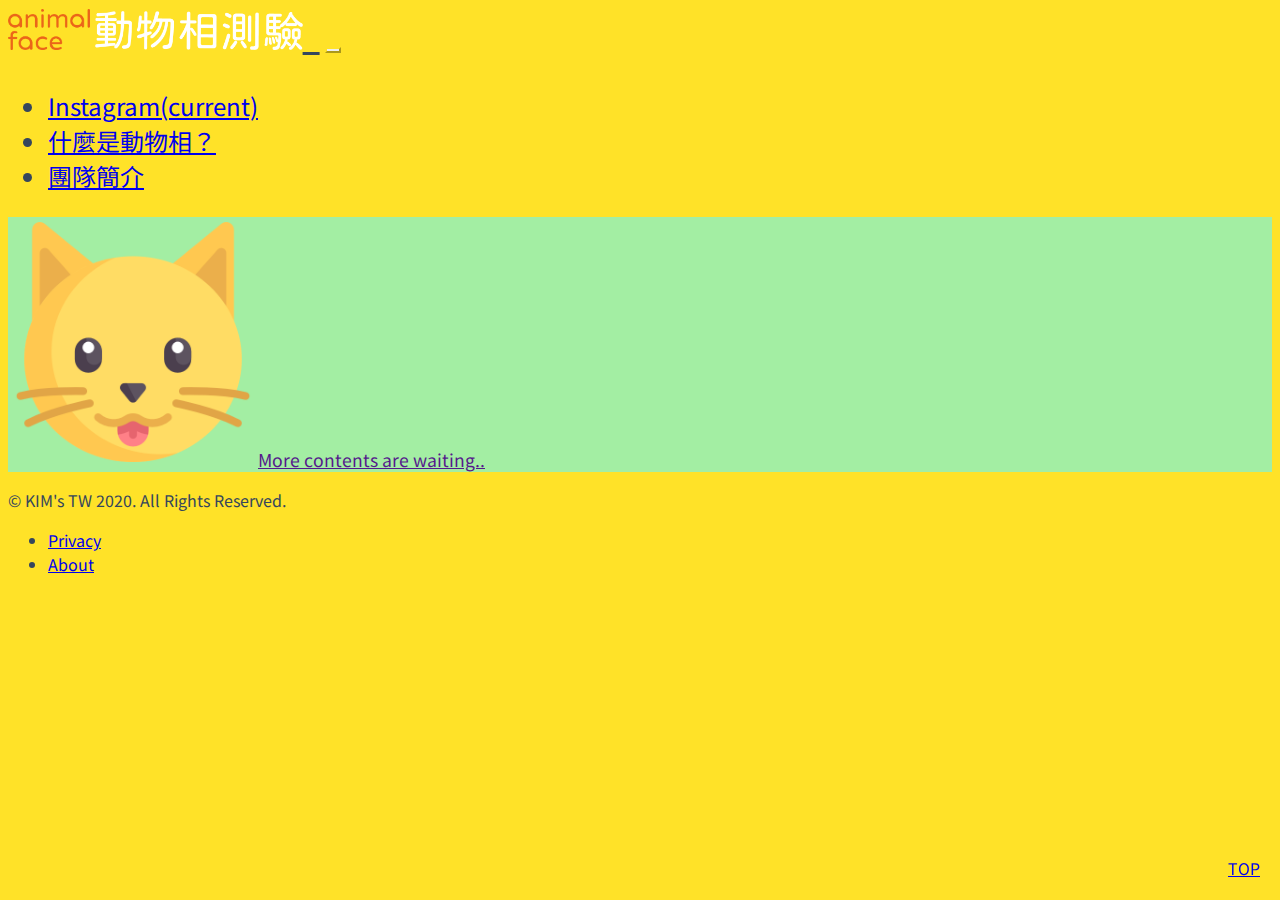
<file: blog.html>
<!DOCTYPE html>
<html>
	<head>
		<!--네이버 승인요청-->
		<meta name="naver-site-verification" content="36ef96df884f2066e77a413634adba6f419ed5a2" />
		<!--bootstrap 쓰기위한 head-->
		<!-- Required meta tags -->
		<meta charset="utf-8" />
		<meta name="viewport" content="width=device-width, initial-scale=1, shrink-to-fit=no" />
		<meta
			property="og:title"
			content="韓國超夯動物相測驗、愛你模動物相測驗、歐逆都在玩的動物相測驗"
		/>
		<meta property="og:description" content="測測你的長相是哪一種動物" />
		<!--<meta property = "og:image" content ="https://img1.daumcdn.net/thumb/R1280x0/?scode=mtistory2&fname=https%3A%2F%2Fk.kakaocdn.net%2Fdn%2Fc0eq42%2FbtqCQpiFhFn%2F8KPaOP9q8PXpJFRL7if55K%2Fimg.jpg"/>-->
		<meta property="og:image" content="img/pp.png" />
		<!-- Bootstrap CSS -->
		<link
			rel="stylesheet"
			href="https://stackpath.bootstrapcdn.com/bootstrap/4.5.0/css/bootstrap.min.css"
			integrity="sha384-9aIt2nRpC12Uk9gS9baDl411NQApFmC26EwAOH8WgZl5MYYxFfc+NcPb1dKGj7Sk"
			crossorigin="anonymous"
		/>

		<link rel="shortcut icon" href="/favicon.ico" type="image/x-icon" />
		<link rel="icon" href="/favicon.ico" type="image/x-icon" />

		<title>動物相測驗</title>
		<link rel="stylesheet" href="style.css" />
		<!--부트스트랩보다 css가 아래있어서 css먼저 적용-->

		<link href="https://fonts.googleapis.com/css2?family=Jua&display=swap" rel="stylesheet" />
		<link
			href="https://fonts.googleapis.com/css2?family=Noto+Sans+TC:wght@700&display=swap"
			rel="stylesheet"
		/>
		<!--폰트 가져오기 from 구글-->

		<!--메뉴 햄버거 가져오기 FROM CODEPEN-->

		<!--공유버튼 생성-->
		<!-- Go to www.addthis.com/dashboard to customize your tools -->
		<script
			type="text/javascript"
			src="//s7.addthis.com/js/300/addthis_widget.js#pubid=ra-5f0ab2b8f406e364"
		></script>
		<style>
			html {
				scroll-behavior: smooth;
			}
		</style>
		<!--결과캡쳐 자바
		<script src="js/html2canvas.js"></script>-->
	</head>
	<body style="background-color: #ffe228;">
		<header class="navbar navbar-light d-flex justify-content-between">
			<img src="img/logo.png" alt="" class="logo2" />
			<a class="navbar-brand" href="index.html"
				><img src="img/ch-title.png" alt="" style="width: 13rem;" />&ensp;</a
			>
			<button
				class="navbar-toggler"
				type="button"
				data-toggle="collapse"
				data-target="#navbarNav"
				aria-controls="navbarNav"
				aria-expanded="false"
				aria-label="Toggle navigation"
			>
				<span class="navbar-toggler-icon"></span>
			</button>
			<div class="collapse navbar-collapse" id="navbarNav">
				<ul class="navbar-nav">
					<li class="nav-item active">
						<a
							class="nav-link"
							style="text-align: right;"
							href="https://www.instagram.com/animalface_tw/"
							target="_blank"
							>Instagram<span class="sr-only">(current)</span></a
						>
					</li>
					<li class="nav-item">
						<a class="nav-link" style="text-align: right;" href="explain.html"
							>什麼是動物相？</a
						>
					</li>
					<li class="nav-item">
						<a class="nav-link" href="about.html" style="text-align: right;"
							>團隊簡介</a
						>
					</li>
				</ul>
			</div>
		</header>
		
	<div class="p-3 mb-2" style="background-color:#a3eea3;">
			<a href=""  style="font-size:1.1rem; "><img src="img/cat.png" alt="" style="width:15rem; "hspace="5" vspace="5"/>More contents are waiting..</a>
		</div>
		<a href="#" style="right: 20px; bottom: 20px; display: scroll; position: fixed;">TOP</a>

		<script
			src="https://code.jquery.com/jquery-3.5.1.slim.min.js"
			integrity="sha384-DfXdz2htPH0lsSSs5nCTpuj/zy4C+OGpamoFVy38MVBnE+IbbVYUew+OrCXaRkfj"
			crossorigin="anonymous"
		></script>
		<script
			src="https://cdn.jsdelivr.net/npm/popper.js@1.16.0/dist/umd/popper.min.js"
			integrity="sha384-Q6E9RHvbIyZFJoft+2mJbHaEWldlvI9IOYy5n3zV9zzTtmI3UksdQRVvoxMfooAo"
			crossorigin="anonymous"
		></script>
		<script
			src="https://stackpath.bootstrapcdn.com/bootstrap/4.5.0/js/bootstrap.min.js"
			integrity="sha384-OgVRvuATP1z7JjHLkuOU7Xw704+h835Lr+6QL9UvYjZE3Ipu6Tp75j7Bh/kR0JKI"
			crossorigin="anonymous"
		></script>
	</body>
	<footer class="footer pt-5 mt-5 container d-flex justify-content-center">
		<div>
			<p>© KIM's TW 2020. All Rights Reserved.</p>
			<ul id="moreInfo" class="list-inline d-flex justify-content-center">
				<li class="list-inline-item">
					<a href="privacy.html">Privacy</a>
				</li>
				<li class="list-inline-item">
					<a href="about.html">About</a>
				</li>
			</ul>
		</div>
	</footer>
</html>
</file>
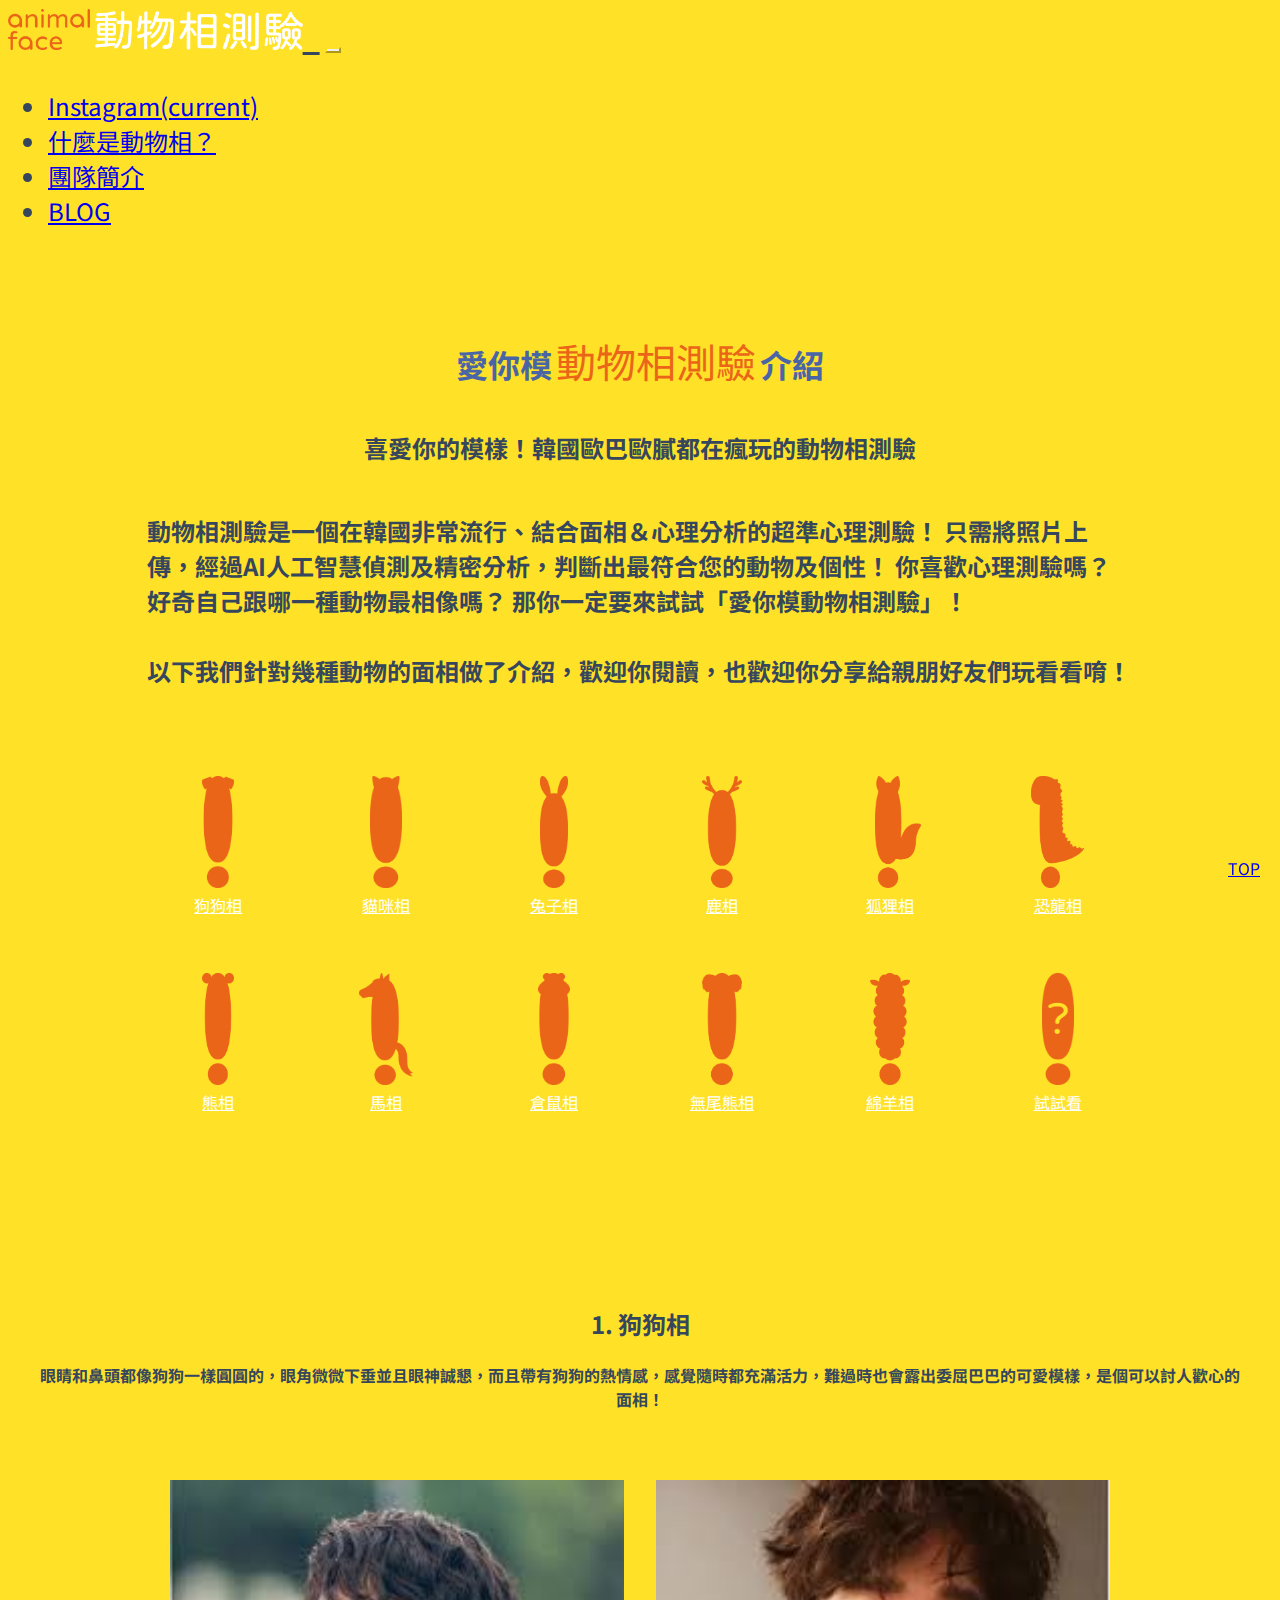
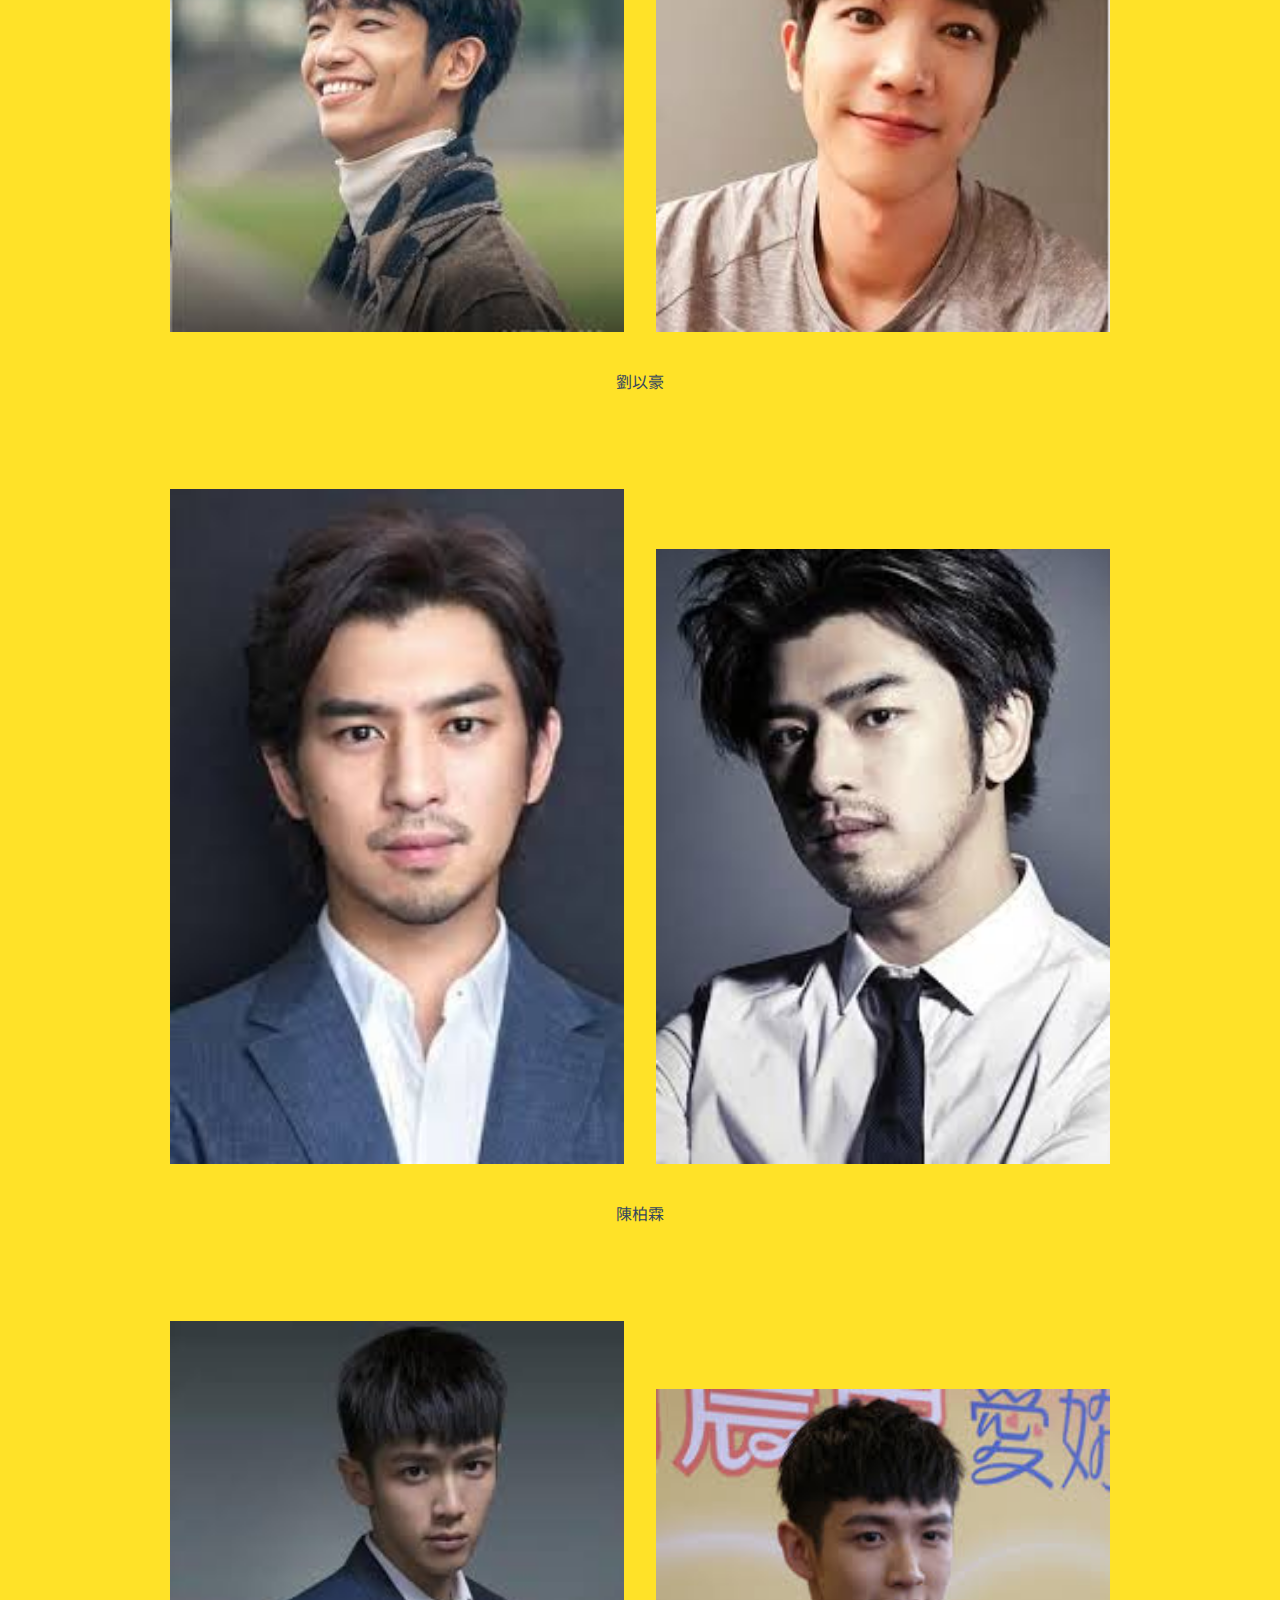
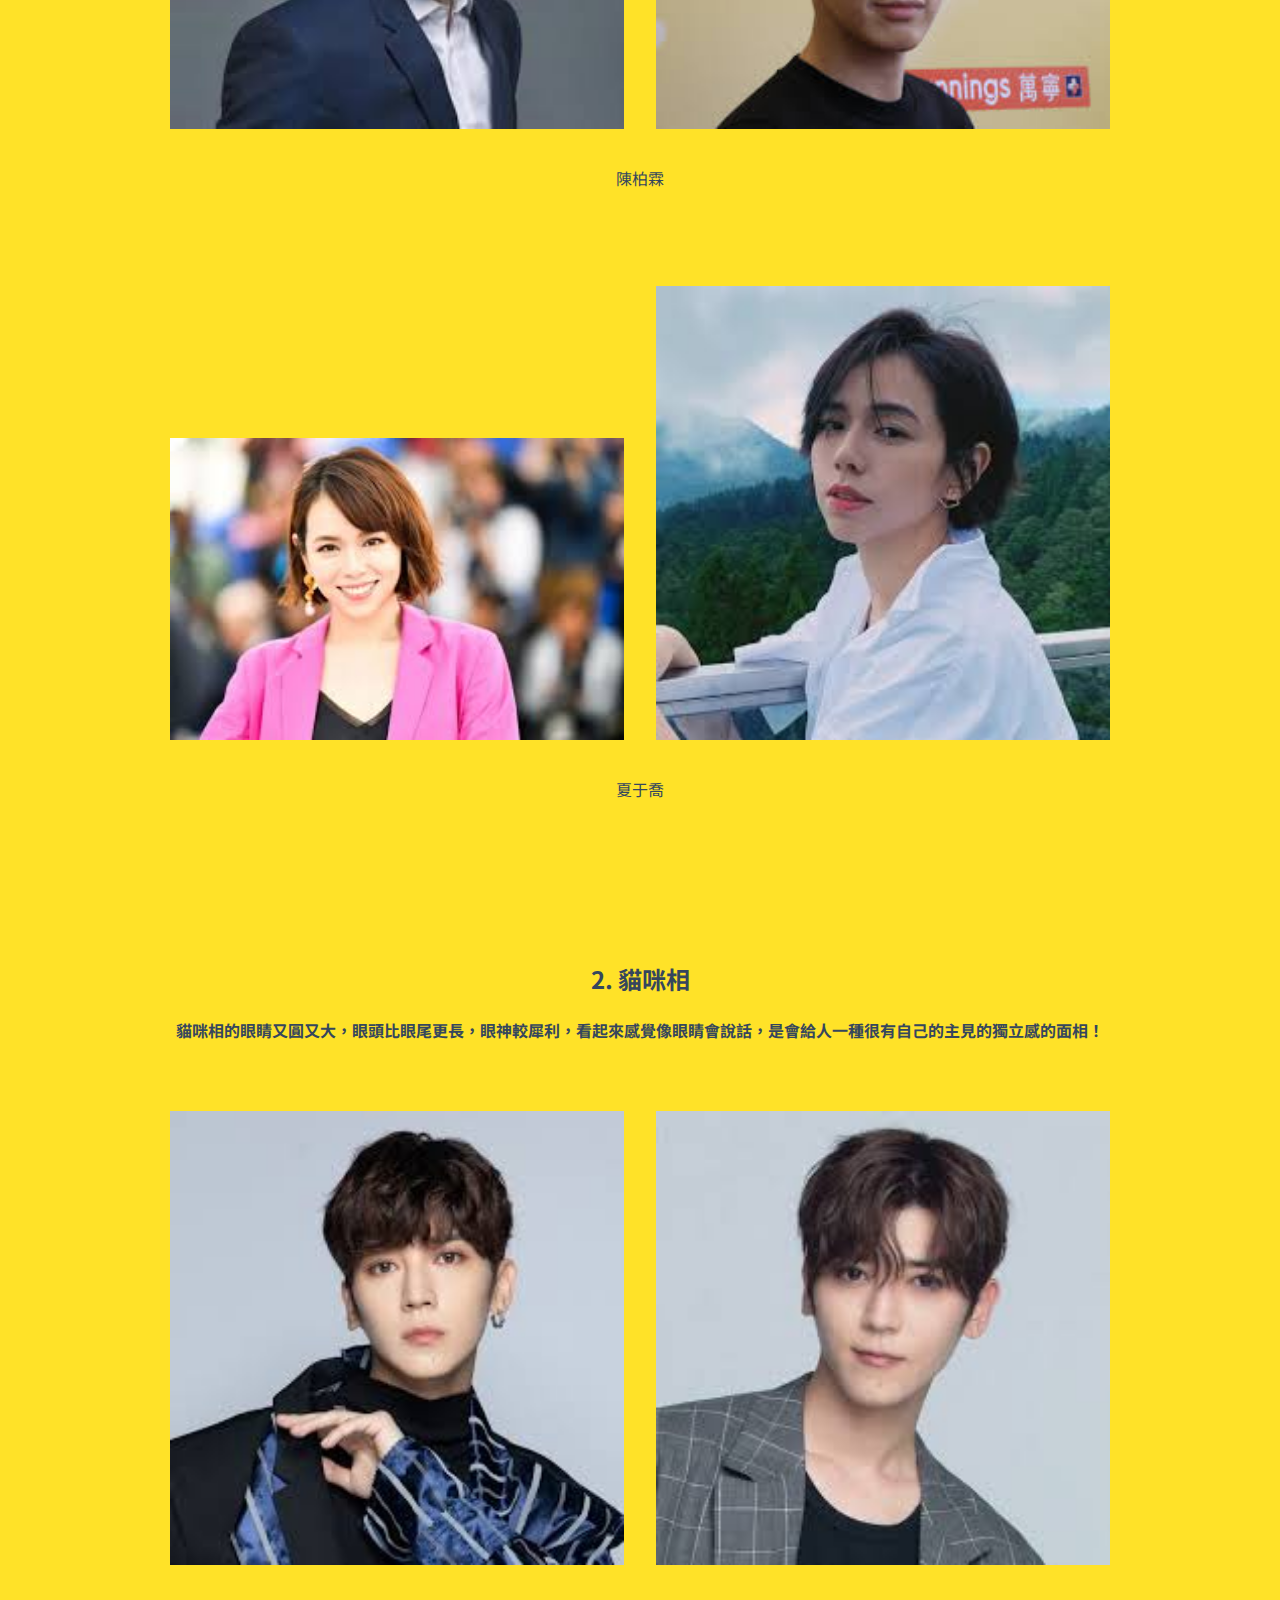
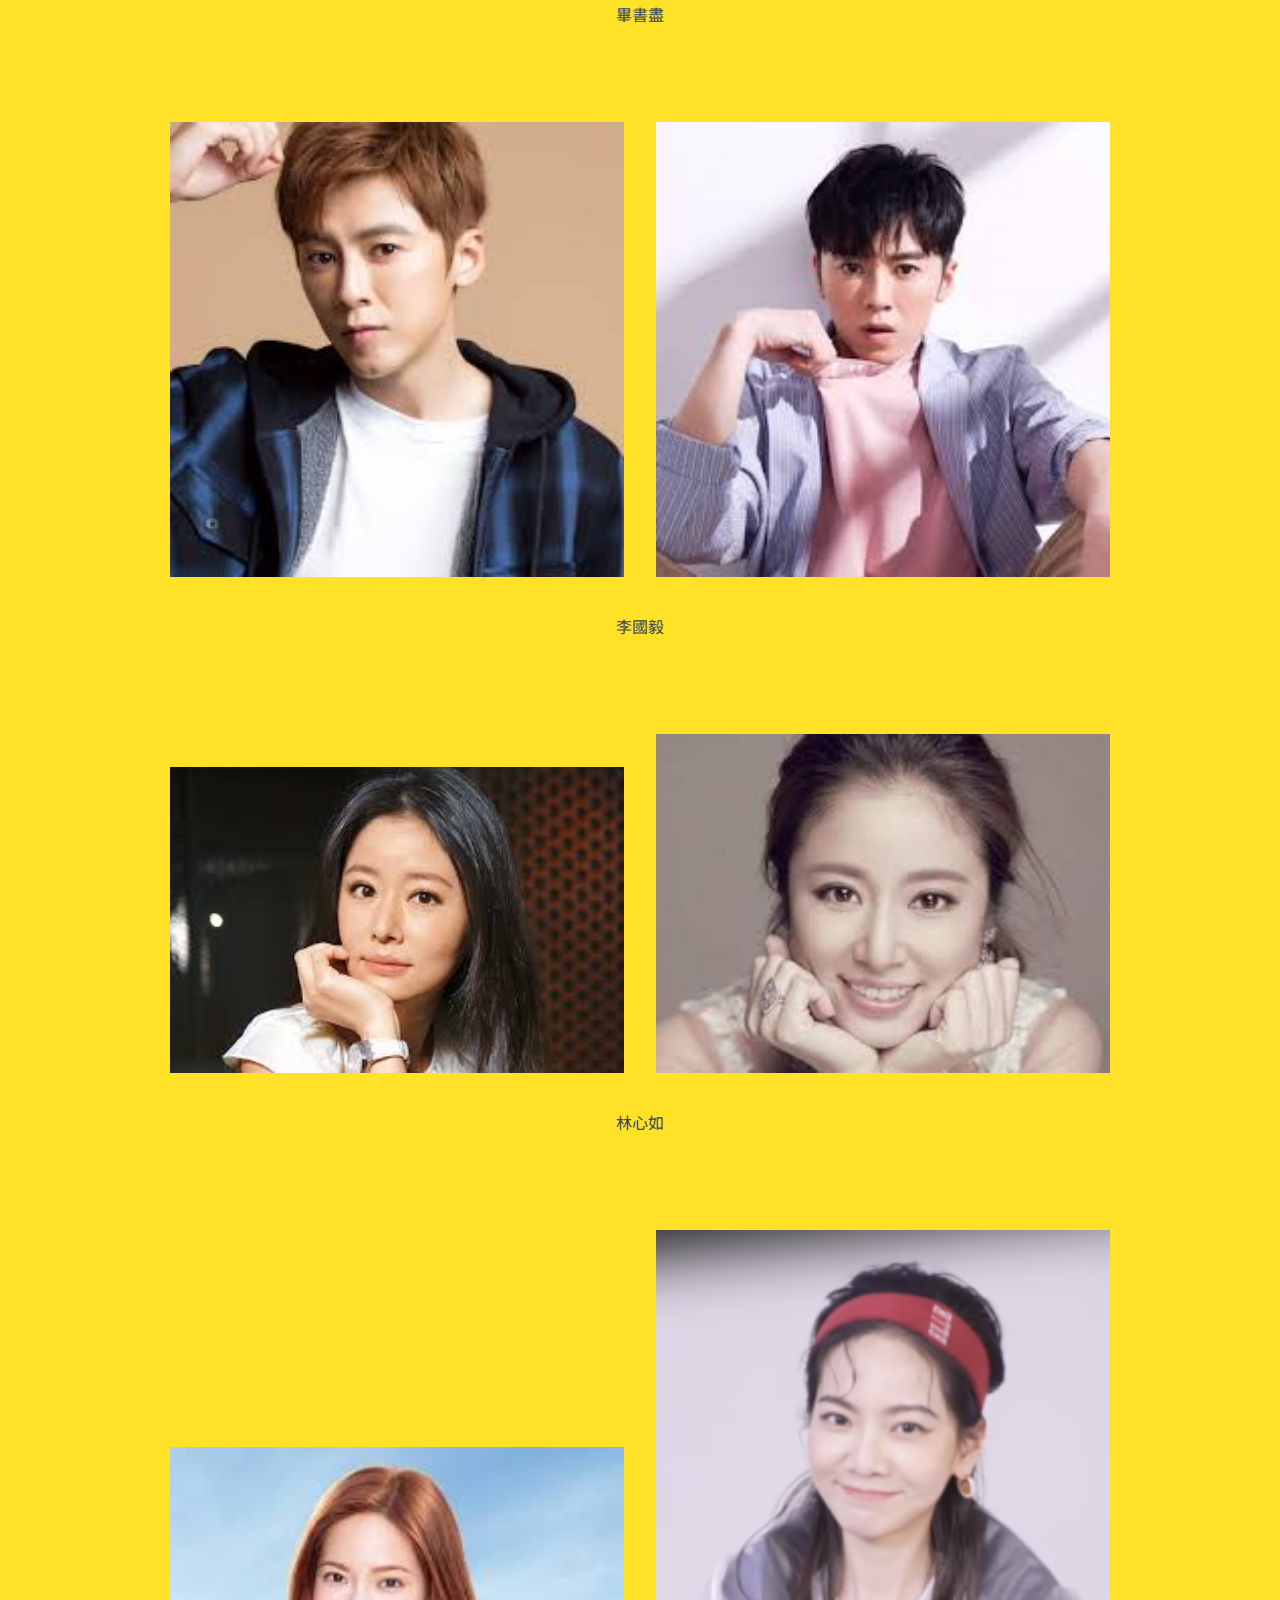
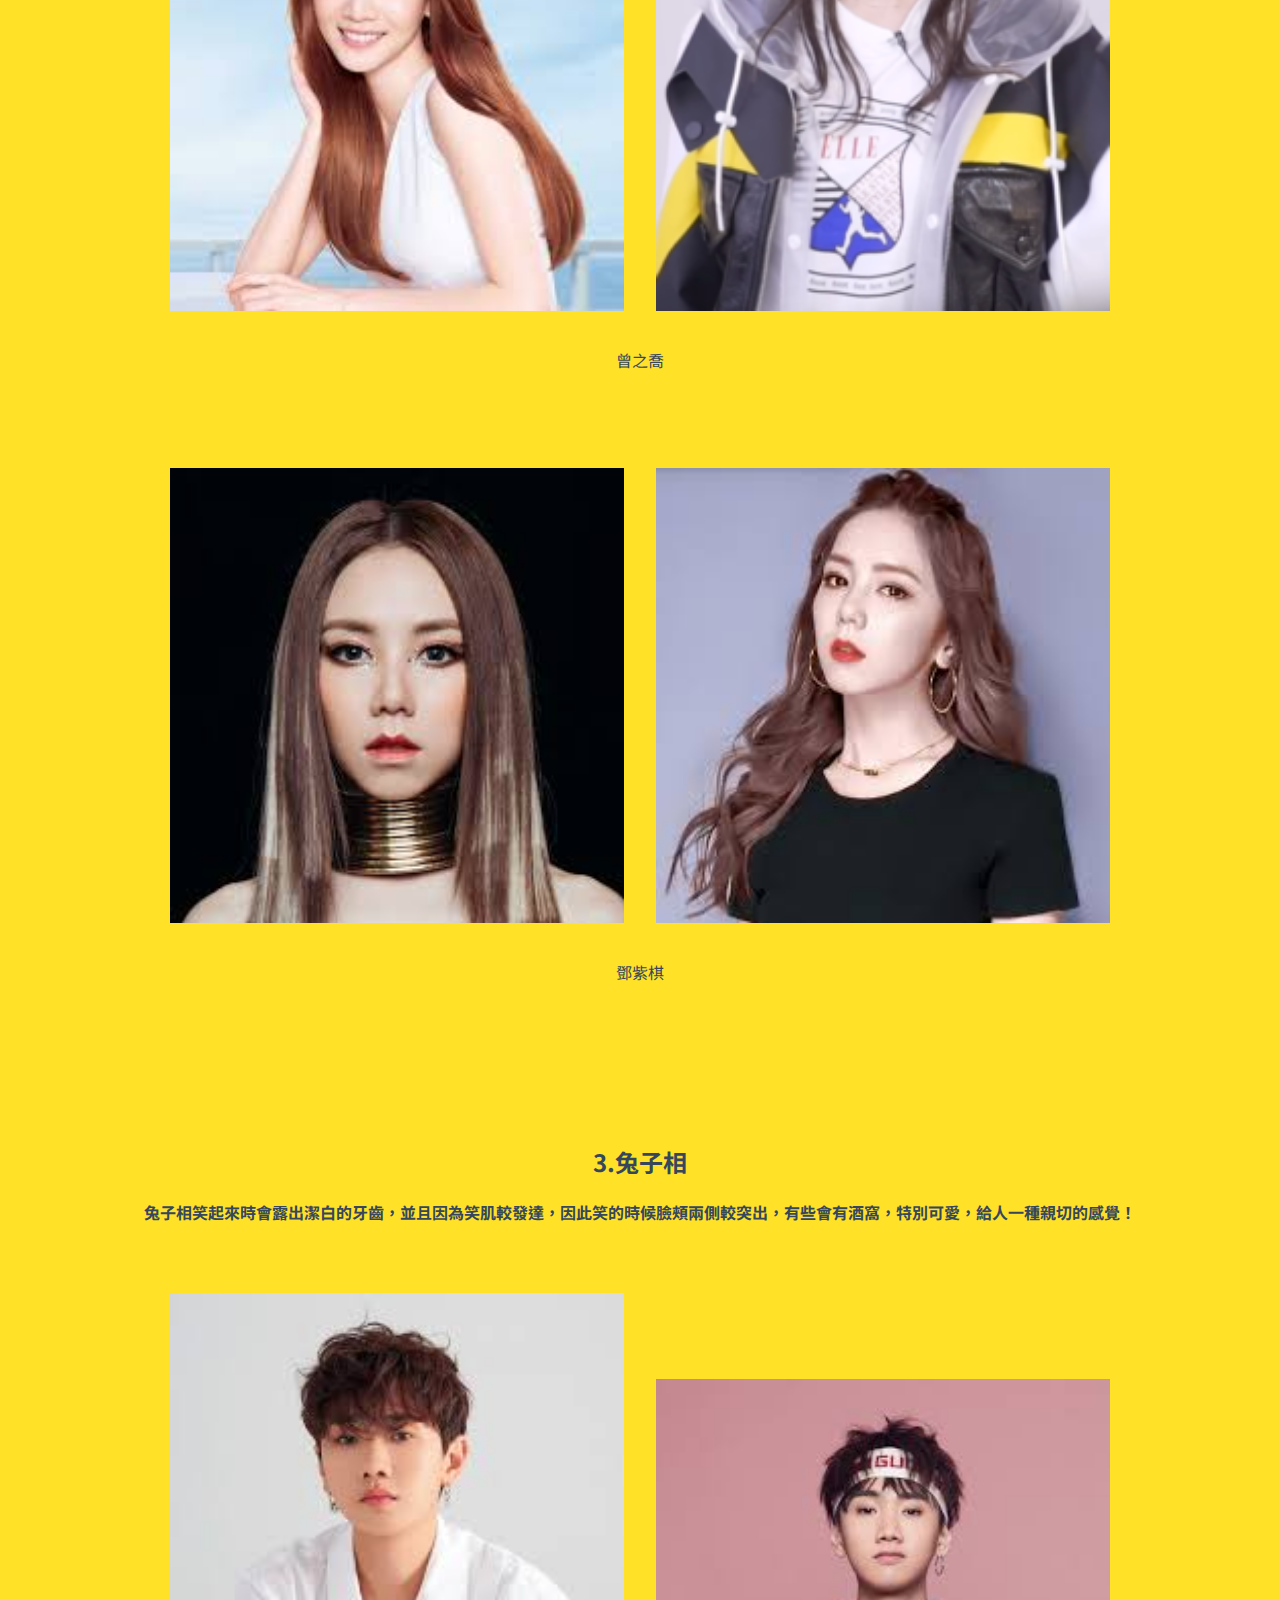
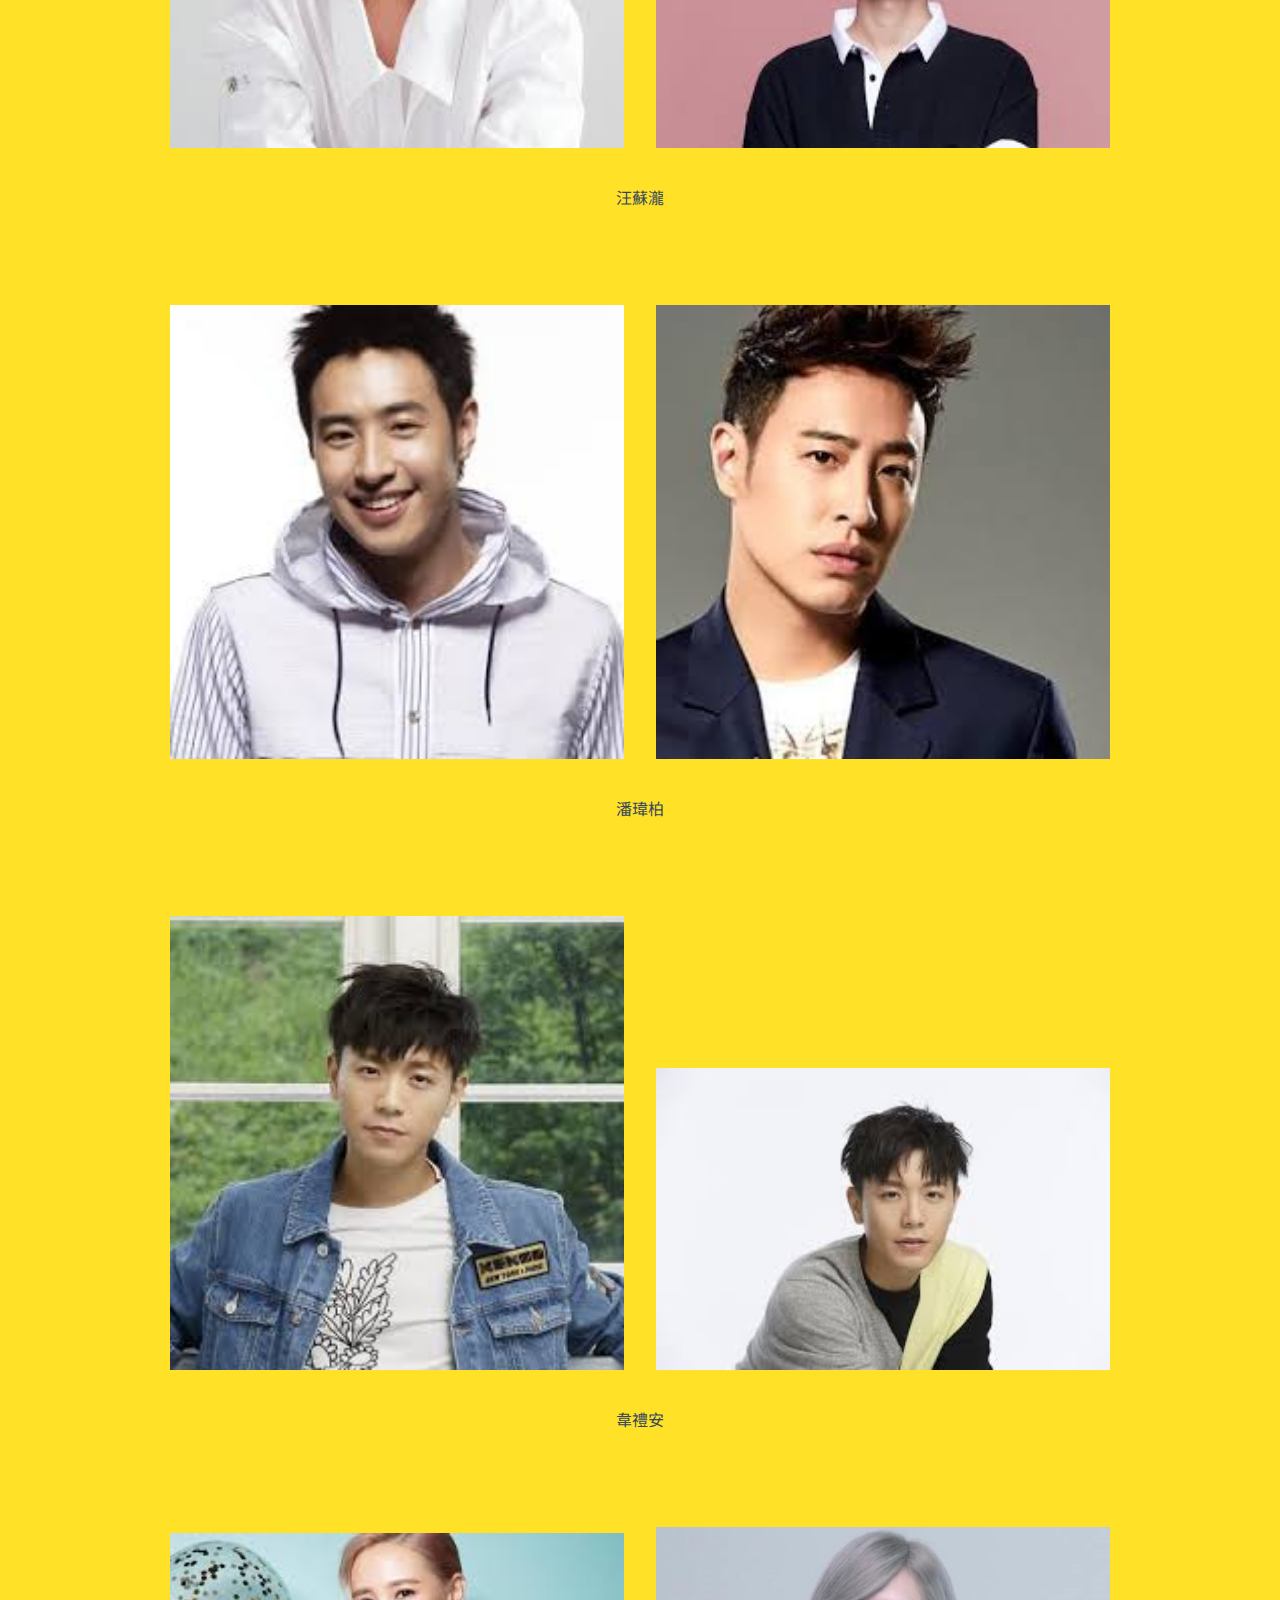
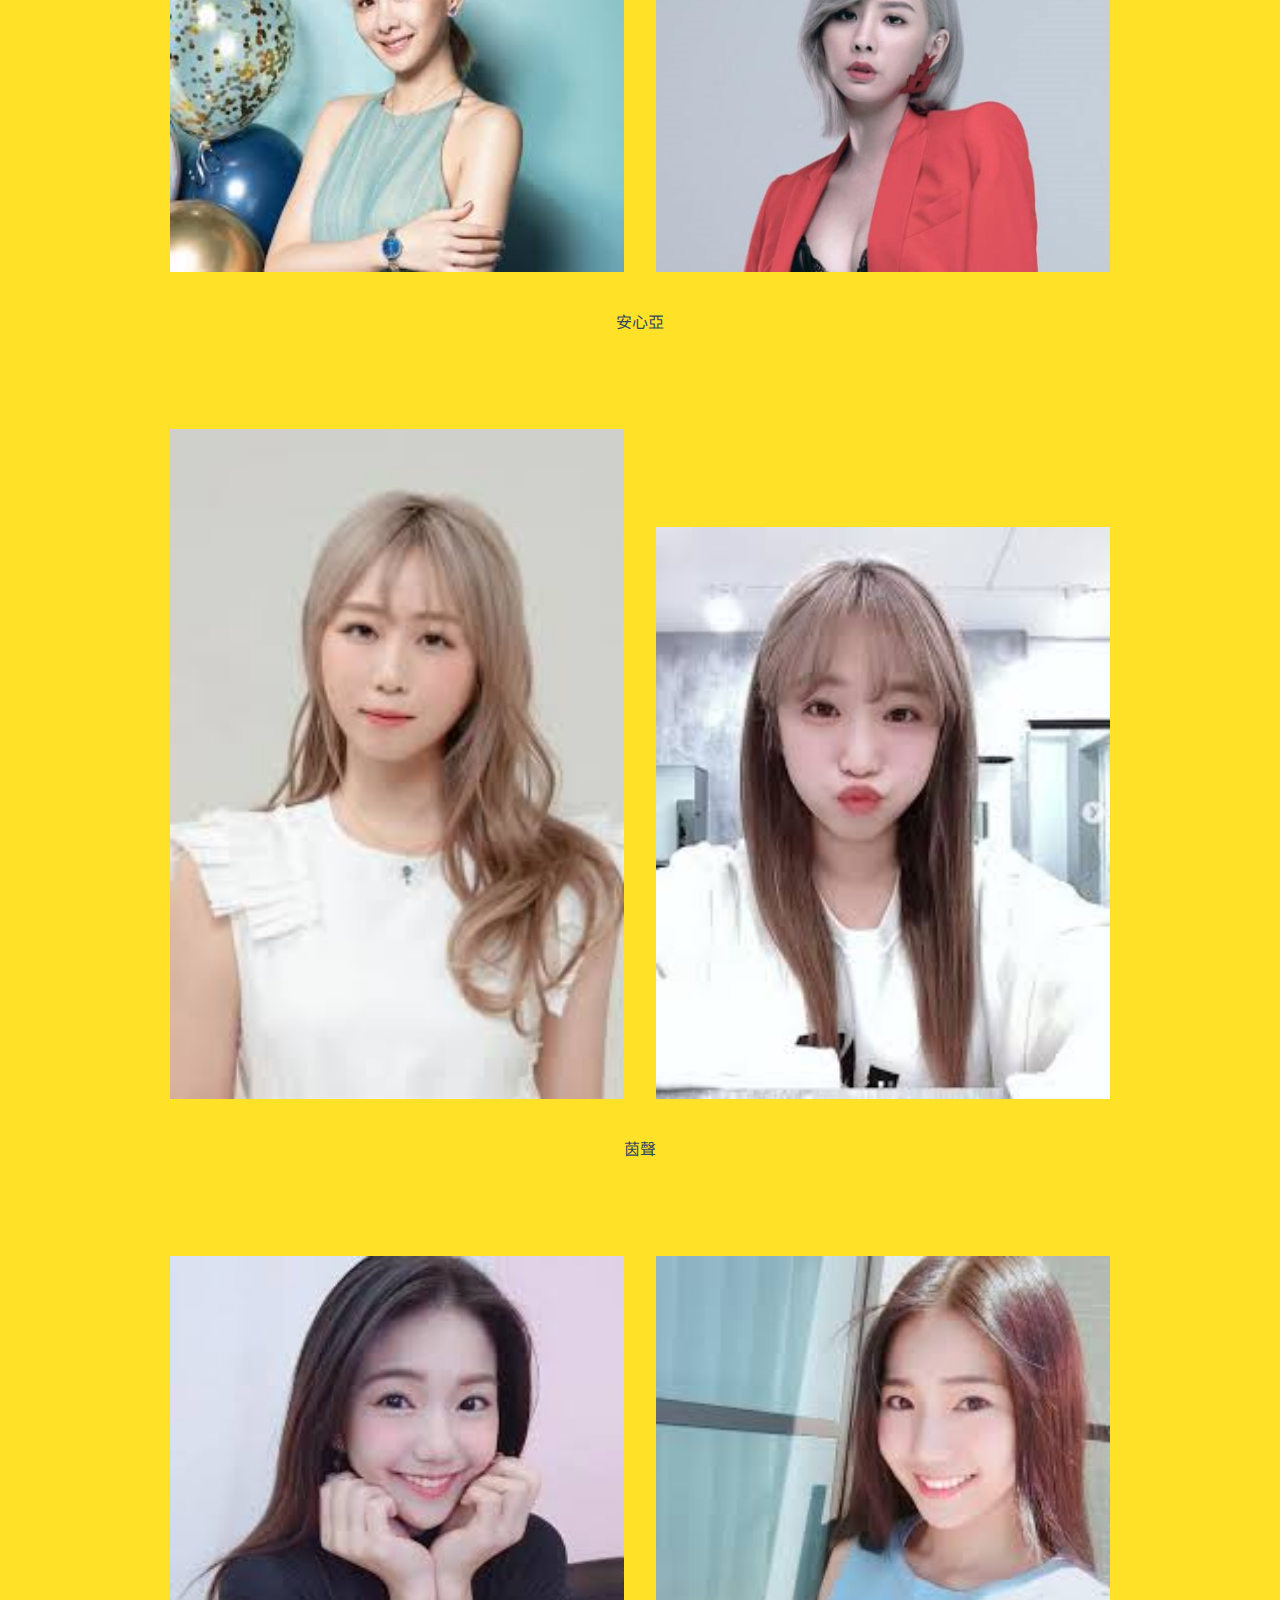
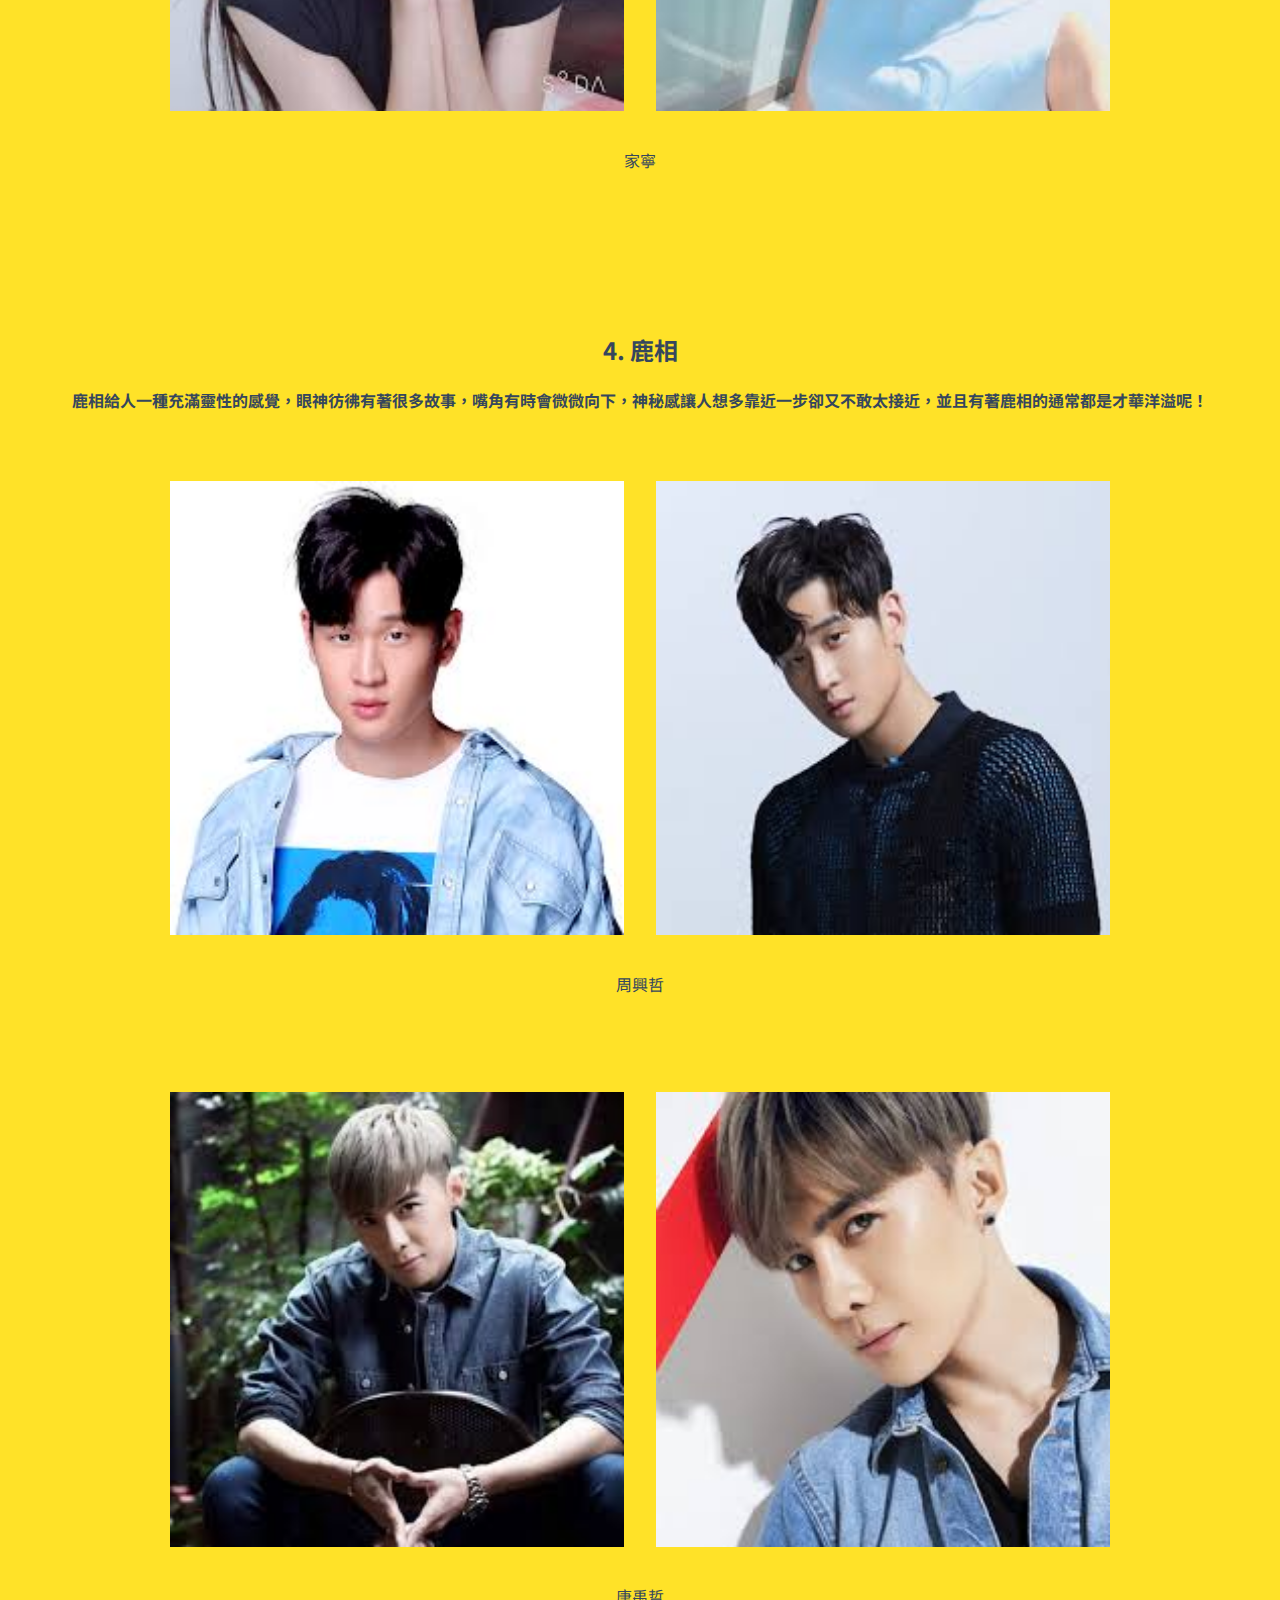
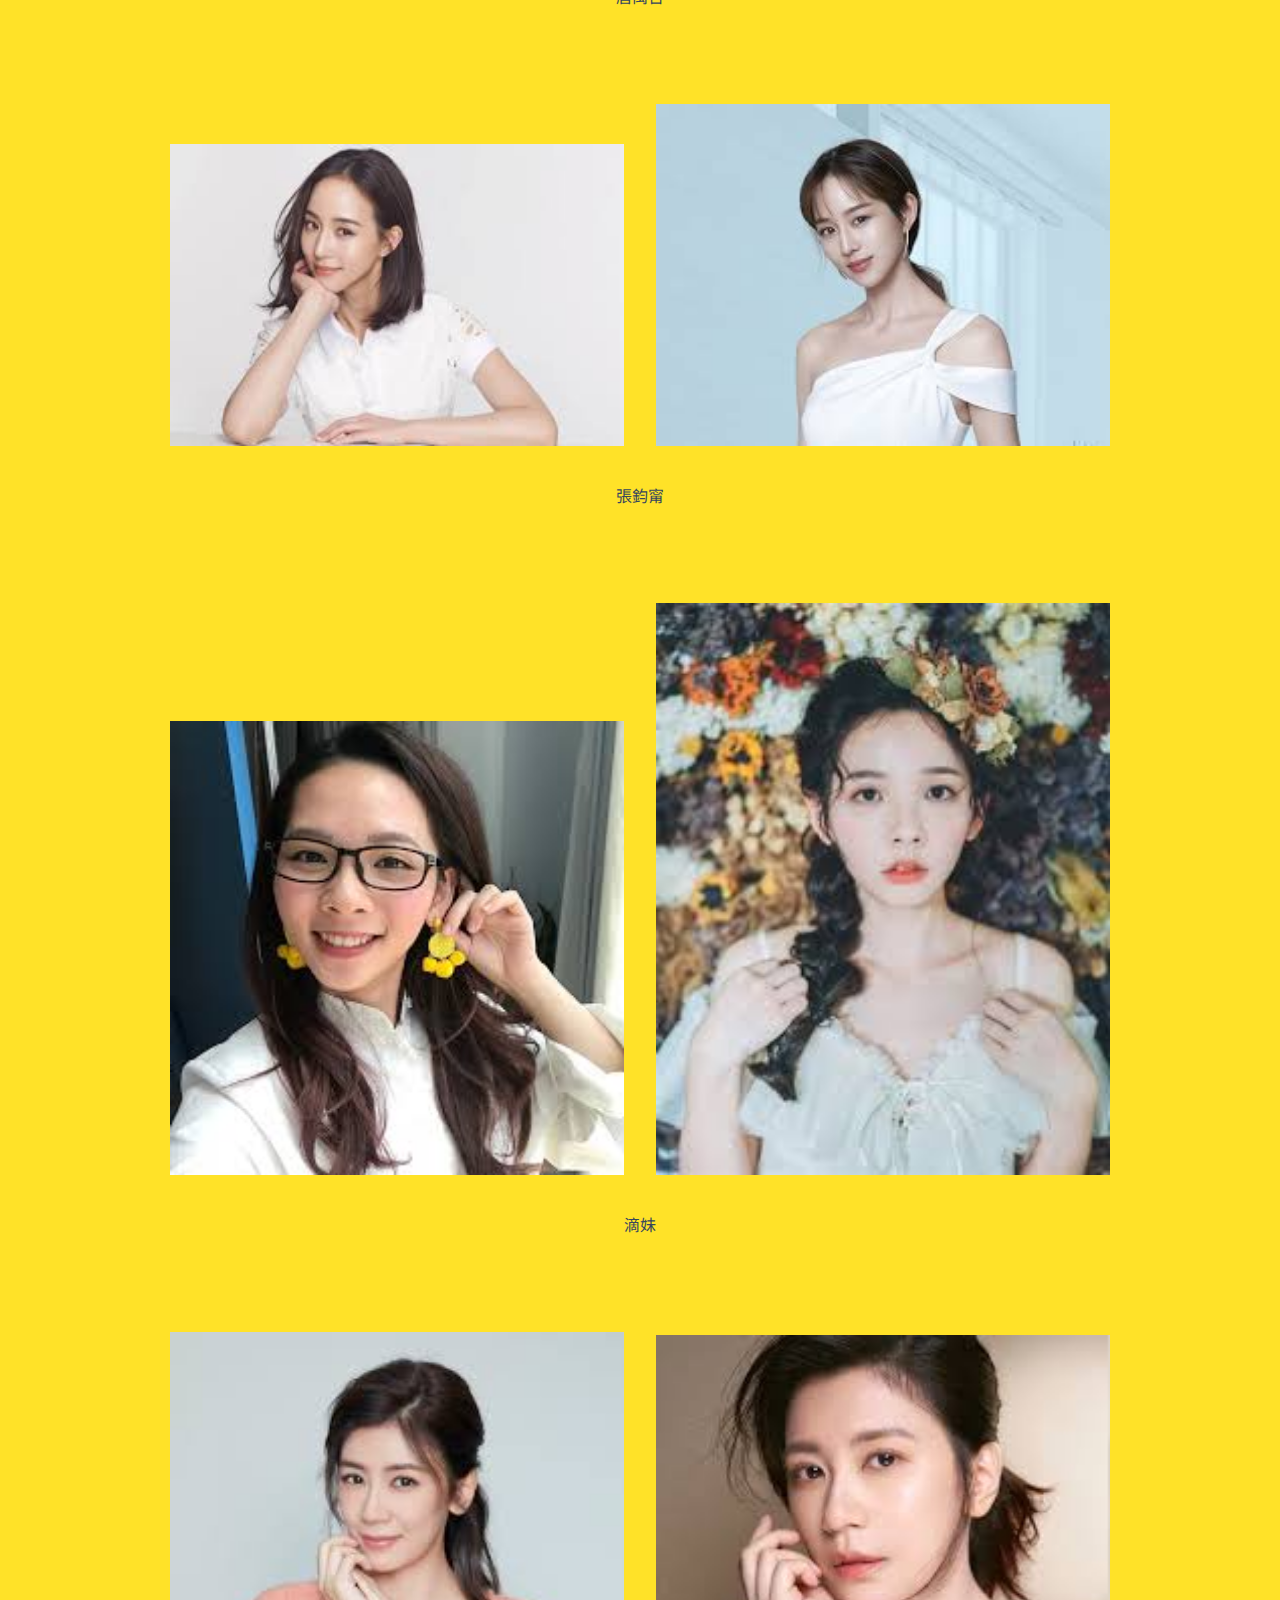
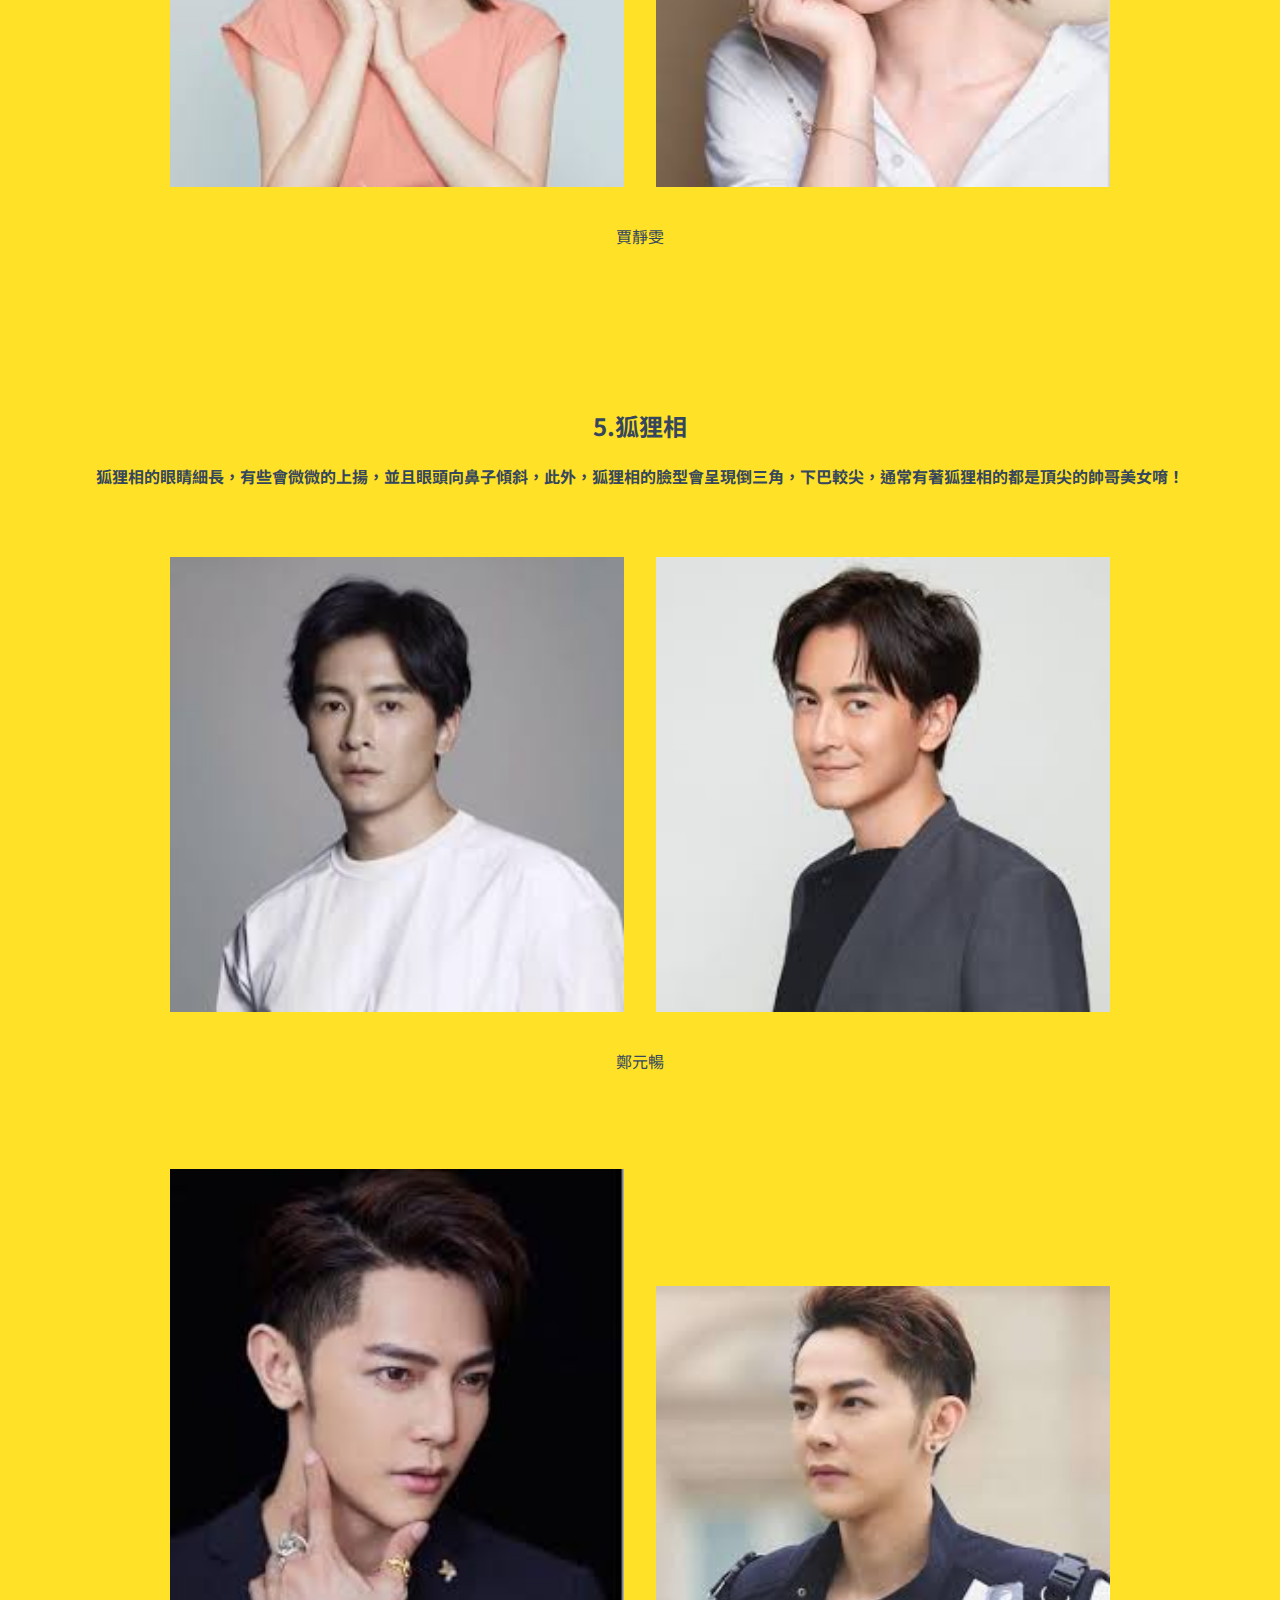
<file: explain.html>
<!DOCTYPE html>
<html>
	<head>
		<!-- Google Tag Manager -->
<script>(function(w,d,s,l,i){w[l]=w[l]||[];w[l].push({'gtm.start':
new Date().getTime(),event:'gtm.js'});var f=d.getElementsByTagName(s)[0],
j=d.createElement(s),dl=l!='dataLayer'?'&l='+l:'';j.async=true;j.src=
'https://www.googletagmanager.com/gtm.js?id='+i+dl;f.parentNode.insertBefore(j,f);
})(window,document,'script','dataLayer','GTM-KXZ4HMG');</script>
<!-- End Google Tag Manager -->
		
		<script data-ad-client="ca-pub-1398317321094746" async src="https://pagead2.googlesyndication.com/pagead/js/adsbygoogle.js"></script>
		<!--네이버 승인요청-->
		<meta name="naver-site-verification" content="36ef96df884f2066e77a413634adba6f419ed5a2" />
		<!--bootstrap 쓰기위한 head-->
		<!-- Required meta tags -->
		<meta charset="utf-8" />
		<meta name="viewport" content="width=device-width, initial-scale=1, shrink-to-fit=no" />
		<meta
			property="og:title"
			content="韓國超夯動物相測驗、愛你模動物相測驗、歐逆都在玩的動物相測驗"
		/>
		<meta property="og:description" content="測測你的長相是哪一種動物" />
		<!--<meta property = "og:image" content ="https://img1.daumcdn.net/thumb/R1280x0/?scode=mtistory2&fname=https%3A%2F%2Fk.kakaocdn.net%2Fdn%2Fc0eq42%2FbtqCQpiFhFn%2F8KPaOP9q8PXpJFRL7if55K%2Fimg.jpg"/>-->
		<meta property="og:image" content="img/pp.png" />
		<!-- Bootstrap CSS -->
		<link
			rel="stylesheet"
			href="https://stackpath.bootstrapcdn.com/bootstrap/4.5.0/css/bootstrap.min.css"
			integrity="sha384-9aIt2nRpC12Uk9gS9baDl411NQApFmC26EwAOH8WgZl5MYYxFfc+NcPb1dKGj7Sk"
			crossorigin="anonymous"
		/>

		<link rel="shortcut icon" href="/favicon.ico" type="image/x-icon" />
		<link rel="icon" href="/favicon.ico" type="image/x-icon" />

		<title>動物相測驗</title>
		<link rel="stylesheet" href="style.css" />
		<!--부트스트랩보다 css가 아래있어서 css먼저 적용-->

		<link href="https://fonts.googleapis.com/css2?family=Jua&display=swap" rel="stylesheet" />
		<link
			href="https://fonts.googleapis.com/css2?family=Noto+Sans+TC:wght@700&display=swap"
			rel="stylesheet"
		/>
		<!--폰트 가져오기 from 구글-->

		<!--메뉴 햄버거 가져오기 FROM CODEPEN-->

		<!--공유버튼 생성-->
		<!-- Go to www.addthis.com/dashboard to customize your tools -->
		<script
			type="text/javascript"
			src="//s7.addthis.com/js/300/addthis_widget.js#pubid=ra-5f0ab2b8f406e364"
		></script>
		<style>
			html {
				scroll-behavior: smooth;
			}
		</style>
		<!--결과캡쳐 자바
		<script src="js/html2canvas.js"></script>-->
	</head>
	<body style="background-color: #ffe228;">
		<header class="navbar navbar-light d-flex justify-content-between">
			<img src="img/logo.png" alt="" class="logo2" />
			<a class="navbar-brand" href="index.html"
				><img src="img/ch-title.png" alt="" style="width: 13rem;" />&ensp;</a
			>
			<button
				class="navbar-toggler"
				type="button"
				data-toggle="collapse"
				data-target="#navbarNav"
				aria-controls="navbarNav"
				aria-expanded="false"
				aria-label="Toggle navigation"
			>
				<span class="navbar-toggler-icon"></span>
			</button>
			<div class="collapse navbar-collapse" id="navbarNav">
				<ul class="navbar-nav">
					<li class="nav-item active">
						<a
							class="nav-link"
							style="text-align: right;"
							href="https://www.instagram.com/animalface_tw/"
							target="_blank"
							>Instagram<span class="sr-only">(current)</span></a
						>
					</li>
					<li class="nav-item">
						<a class="nav-link" style="text-align: right;" href="explain.html"
							>什麼是動物相？</a
						>
					</li>
					<li class="nav-item">
						<a class="nav-link" href="about.html" style="text-align: right;"
							>團隊簡介</a
						>
					</li>
					<li class="nav-item">
						<a class="nav-link" href="blog.html" style="text-align: right;"
							>BLOG</a
						>
					</li>
				</ul>
			</div>
		</header>
		<div
			class="explain-head"
			id="top"
			style="text-align: center; padding-top: 2.5rem; background-color: #ffe228;"
		>
			<h1 style="display: inline-block; color: #4965a6;">愛你模</h1>
			<p style="color: #eb6519; font-size: 2.5rem; display: inline-block;">動物相測驗</p>
			<h1 style="display: inline-block; color: #4965a6;">介紹</h1>
			<h2 style="font-size: 1.5rem; padding-bottom: 3rem; margin: 0 auto; width: 87%;">
				喜愛你的模樣！韓國歐巴歐膩都在瘋玩的動物相測驗
			</h2>
			<h2 style="margin: 0 auto; width: 78%; text-align: left; font-size: 1.5rem;">
				動物相測驗是一個在韓國非常流行、結合面相＆心理分析的超準心理測驗！
				只需將照片上傳，經過AI人工智慧偵測及精密分析，判斷出最符合您的動物及個性！
				你喜歡心理測驗嗎？好奇自己跟哪一種動物最相像嗎？
				那你一定要來試試「愛你模動物相測驗」！<br /><br />以下我們針對幾種動物的面相做了介紹，歡迎你閱讀，也歡迎你分享給親朋好友們玩看看唷！
			</h2>
		</div>
		<div
			style="
				text-align: center;
				padding-top: 5.5rem;
				overflow: auto;
				margin: 0 auto;
				width: 80%;
			"
		>
			<div style="float: left; width: 16.6%; margin-bottom: 1rem;">
				<a href="#dog" style="color: #ffffff;"
					><img
						src="img/dog_orange.png"
						alt=""
						class="orange;"
						style="width: 2rem; height: 7rem;"
						id="dog"
					/><br />狗狗相</a
				>
			</div>
			<div style="float: left; width: 16.6%; margin-bottom: 1rem;">
				<a href="#cat" style="color: #ffffff;"
					><img
						src="img/cat_orange.png"
						alt=""
						class="orange;"
						style="width: 2rem; height: 7rem;"
					/><br />貓咪相</a
				>
			</div>

			<div style="float: left; width: 16.6%; margin-bottom: 1rem;">
				<a href="#rabbit" style="color: #ffffff;"
					><img
						src="img/rabbit_orange.png"
						alt=""
						style="width: 1.8rem; height: 7rem;"
					/><br />兔子相</a
				>
			</div>
			<div style="float: left; width: 16.6%; margin-bottom: 1rem;">
				<a href="#deer" style="color: #ffffff;"
					><img
						src="img/deer_orange.png"
						alt=""
						class="orange;"
						style="width: 2.5rem; height: 7rem;"
					/><br />鹿相</a
				>
			</div>
			<div style="float: left; width: 16.6%; margin-bottom: 1rem;">
				<a href="#fox" style="color: #ffffff;"
					><img
						src="img/fox_orange.png"
						alt=""
						class="orange;"
						style="width: 2.9rem; height: 7rem; margin-left: 1rem;"
					/><br />狐狸相</a
				>
			</div>
			<div style="float: left; width: 16.6%; margin-bottom: 1rem;">
				<a href="#dino" style="color: #ffffff;"
					><img
						src="img/dino_orange.png"
						alt=""
						class="orange;"
						style="width: 3.3rem; height: 7rem;"
					/><br />恐龍相</a
				>
			</div>
		</div>
		<div
			style="
				text-align: center;
				padding-top: 2.5rem;
				overflow: auto;
				margin: 0 auto;
				width: 80%;
			"
		>
			<div style="float: left; width: 16.6%; margin-bottom: 1rem;">
				<a href="#bear" style="color: #ffffff;"
					><img
						src="img/bear_orange.png"
						alt=""
						class="orange;"
						style="width: 2rem; height: 7rem;"
					/><br />熊相</a
				>
			</div>
			<div style="float: left; width: 16.6%; margin-bottom: 1rem;">
				<a href="#horse" style="color: #ffffff;"
					><img
						src="img/horse_orange.png"
						alt=""
						class="orange;"
						style="width: 3.4rem; height: 7rem;"
					/><br />馬相</a
				>
			</div>
			<div style="float: left; width: 16.6%; margin-bottom: 1rem;">
				<a href="#rat" style="color: #ffffff;"
					><img
						src="img/hamster_orange.png"
						alt=""
						class="orange;"
						style="width: 2rem; height: 7rem;"
					/><br />倉鼠相</a
				>
			</div>
			<div style="float: left; width: 16.6%; margin-bottom: 1rem;">
				<a href="#koala" style="color: #ffffff;"
					><img
						src="img/koala_orange.png"
						alt=""
						class="orange;"
						style="width: 2.5rem; height: 7rem;"
					/><br />無尾熊相</a
				>
			</div>
			<div style="float: left; width: 16.6%; margin-bottom: 1rem;">
				<a href="#sheep" style="color: #ffffff;"
					><img
						src="img/sheep_orange.png"
						alt=""
						class="orange;"
						style="width: 2.5rem; height: 7rem;"
					/><br />綿羊相</a
				>
			</div>
			<div style="float: left; width: 16.6%; margin-bottom: 1rem;">
				<a href="index.html" style="color: #ffffff;"
					><img
						src="img/question_orange.png"
						alt=""
						class="orange;"
						style="width: 2rem; height: 7rem;"
					/><br />試試看</a
				>
			</div>
		</div>

		<div class="exp">
			<div style="text-align: center; margin: 2rem; margin-top: 6rem;">
				<span id="dog"></span>
				<h2 style="padding-top: 5rem;">1. 狗狗相</h2>
				<h4>
					眼睛和鼻頭都像狗狗一樣圓圓的，眼角微微下垂並且眼神誠懇，而且帶有狗狗的熱情感，感覺隨時都充滿活力，難過時也會露出委屈巴巴的可愛模樣，是個可以討人歡心的面相！
				</h4>
				<div class="picture">
					<img src="img/qqq.jpg" alt="" style="width: 40%; padding: 1rem;" /><img
						src="img/q.jpg"
						alt=""
						style="width: 40%; padding: 1rem;"
					/>
					<p>劉以豪</p>
				</div>
				<div class="picture">
					<img src="img/w.jpg" alt="" style="width: 40%; padding: 1rem;" /><img
						src="img/ww.jpg"
						alt=""
						style="width: 40%; padding: 1rem;"
					/>
					<p>陳柏霖</p>
				</div>
				<div class="picture">
					<img src="img/p.jpg" alt="" style="width: 40%; padding: 1rem;" /><img
						src="img/ppp.jpg"
						alt=""
						style="width: 40%; padding: 1rem;"
					/>
					<p>陳柏霖</p>
				</div>
				<div class="picture">
					<img src="img/w1.jpg" alt="" style="width: 40%; padding: 1rem;" /><img
						src="img/w2.jpg"
						alt=""
						style="width: 40%; padding: 1rem;"
					/>
					<p>夏于喬</p>
				</div>
			</div>

			<div id="cat" style="text-align: center; margin: 2rem;">
				<h2 style="padding-top: 5rem;">2. 貓咪相</h2>
				<h4>
					貓咪相的眼睛又圓又大，眼頭比眼尾更長，眼神較犀利，看起來感覺像眼睛會說話，是會給人一種很有自己的主見的獨立感的面相！
				</h4>
				<div class="picture">
					<img src="img/b.jpg" alt="" style="width: 40%; padding: 1rem;" /><img
						src="img/bb.jpg"
						alt=""
						style="width: 40%; padding: 1rem;"
					/>
					<p>畢書盡</p>
				</div>
				<div class="picture">
					<img src="img/c.jpg" alt="" style="width: 40%; padding: 1rem;" /><img
						src="img/cc.jpg"
						alt=""
						style="width: 40%; padding: 1rem;"
					/>
					<p>李國毅</p>
				</div>
				<div class="picture">
					<img src="img/w3.jpg" alt="" style="width: 40%; padding: 1rem;" /><img
						src="img/w4.jpg"
						alt=""
						style="width: 40%; padding: 1rem;"
					/>
					<p>林心如</p>
				</div>
				<div class="picture">
					<img src="img/w5.jpg" alt="" style="width: 40%; padding: 1rem;" /><img
						src="img/w6.png"
						alt=""
						style="width: 40%; padding: 1rem;"
					/>
					<p>曾之喬</p>
				</div>
				<div class="picture">
					<img src="img/w8.jpg" alt="" style="width: 40%; padding: 1rem;" /><img
						src="img/w7.jpg"
						alt=""
						style="width: 40%; padding: 1rem;"
					/>
					<p>鄧紫棋</p>
				</div>
			</div>

			<div id="rabbit" style="text-align: center; margin: 2rem;">
				<h2 style="padding-top: 5rem;">3.兔子相</h2>
				<h4>
					兔子相笑起來時會露出潔白的牙齒，並且因為笑肌較發達，因此笑的時候臉頰兩側較突出，有些會有酒窩，特別可愛，給人一種親切的感覺！
				</h4>
				<div class="picture">
					<img src="img/d.jpg" alt="" style="width: 40%; padding: 1rem;" /><img
						src="img/dd.jpg"
						alt=""
						style="width: 40%; padding: 1rem;"
					/>
					<p>汪蘇瀧</p>
				</div>
				<div class="picture">
					<img src="img/e.jpg" alt="" style="width: 40%; padding: 1rem;" /><img
						src="img/ee.jpg"
						alt=""
						style="width: 40%; padding: 1rem;"
					/>
					<p>潘瑋柏</p>
				</div>
				<div class="picture">
					<img src="img/f.jpg" alt="" style="width: 40%; padding: 1rem;" /><img
						src="img/ff.jpg"
						alt=""
						style="width: 40%; padding: 1rem;"
					/>
					<p>韋禮安</p>
				</div>
				<div class="picture">
					<img src="img/w9.jpg" alt="" style="width: 40%; padding: 1rem;" /><img
						src="img/w10.jpg"
						alt=""
						style="width: 40%; padding: 1rem;"
					/>
					<p>安心亞</p>
				</div>
				<div class="picture">
					<img src="img/w11.jpg" alt="" style="width: 40%; padding: 1rem;" /><img
						src="img/w12.jpg"
						alt=""
						style="width: 40%; padding: 1rem;"
					/>
					<p>茵聲</p>
				</div>
				<div class="picture">
					<img src="img/w13.jpg" alt="" style="width: 40%; padding: 1rem;" /><img
						src="img/w14.jpg"
						alt=""
						style="width: 40%; padding: 1rem;"
					/>
					<p>家寧</p>
				</div>
				
			</div>
			<div id="deer" style="text-align: center; margin: 2rem;">
				<h2 style="padding-top: 5rem;">4. 鹿相</h2>
				<h4>
					鹿相給人一種充滿靈性的感覺，眼神彷彿有著很多故事，嘴角有時會微微向下，神秘感讓人想多靠近一步卻又不敢太接近，並且有著鹿相的通常都是才華洋溢呢！
				</h4>
				<div class="picture">
					<img src="img/g.jpg" alt="" style="width: 40%; padding: 1rem;" /><img
						src="img/gg.jpg"
						alt=""
						style="width: 40%; padding: 1rem;"
					/>
					<p>周興哲</p>
				</div>
				<div class="picture">
					<img src="img/h.jpg" alt="" style="width: 40%; padding: 1rem;" /><img
						src="img/hh.jpg"
						alt=""
						style="width: 40%; padding: 1rem;"
					/>
					<p>唐禹哲</p>
				</div>
				<div class="picture">
					<img src="img/w15.jpg" alt="" style="width: 40%; padding: 1rem;" /><img
						src="img/w16.jpg"
						alt=""
						style="width: 40%; padding: 1rem;"
					/>
					<p>張鈞甯</p>
				</div>
				<div class="picture">
					<img src="img/x1.jpg" alt="" style="width: 40%; padding: 1rem;" /><img
						src="img/x2.jpg"
						alt=""
						style="width: 40%; padding: 1rem;"
					/>
					<p>滴妹</p>
				</div>
				<div class="picture">
					<img src="img/x3.jpg" alt="" style="width: 40%; padding: 1rem;" /><img
						src="img/x4.jpg"
						alt=""
						style="width: 40%; padding: 1rem;"
					/>
					<p>賈靜雯</p>
				</div>
			</div>
			<div id="fox" style="text-align: center; margin: 2rem;">
				<h2 style="padding-top: 5rem;">5.狐狸相</h2>
				<h4>
					狐狸相的眼睛細長，有些會微微的上揚，並且眼頭向鼻子傾斜，此外，狐狸相的臉型會呈現倒三角，下巴較尖，通常有著狐狸相的都是頂尖的帥哥美女唷！
				</h4>
				<div class="picture">
					<img src="img/i.jpg" alt="" style="width: 40%; padding: 1rem;" /><img
						src="img/ii.jpg"
						alt=""
						style="width: 40%; padding: 1rem;"
					/>
					<p>鄭元暢</p>
				</div>
				<div class="picture">
					<img src="img/j.jpg" alt="" style="width: 40%; padding: 1rem;" /><img
						src="img/jj.jpg"
						alt=""
						style="width: 40%; padding: 1rem;"
					/>
					<p>汪東城</p>
				</div>
				<div class="picture">
					<img src="img/k.jpg" alt="" style="width: 40%; padding: 1rem;" /><img
						src="img/kk.jpg"
						alt=""
						style="width: 40%; padding: 1rem;"
					/>
					<p>楊洋</p>
				</div>
				<div class="picture">
					<img src="img/x5.jpg" alt="" style="width: 40%; padding: 1rem;" /><img
						src="img/x6.jpg"
						alt=""
						style="width: 40%; padding: 1rem;"
					/>
					<p>蔡依林</p>
				</div>
				<div class="picture">
					<img src="img/x7.jpg" alt="" style="width: 40%; padding: 1rem;" /><img
						src="img/x8.jpg"
						alt=""
						style="width: 40%; padding: 1rem;"
					/>
					<p>林志玲</p>
				</div>
				<div class="picture">
					<img src="img/x9.jpg" alt="" style="width: 40%; padding: 1rem;" /><img
						src="img/x10.jpg"
						alt=""
						style="width: 40%; padding: 1rem;"
					/>
					<p>隋棠</p>
				</div>
			</div>
			<div id="dino" style="text-align: center; margin: 2rem;">
				<h2 style="padding-top: 5rem;">6. 恐龍相</h2>
				<h4>
					看到恐龍相千萬不要覺得是不好的唷！在韓國可是有很多知名又帥的藝人是恐龍相呢！（EX.孔劉）恐龍相的臉型通常較有稜有角，顴骨也比較突出，或是兩眼之間的眉間比較寬，這樣的面相其實是非常有魅力的唷！
				</h4>
				<div class="picture">
					<img src="img/l.jpg" alt="" style="width: 40%; padding: 1rem;" /><img
						src="img/ll.jpg"
						alt=""
						style="width: 40%; padding: 1rem;"
					/>
					<p>蕭敬騰</p>
				</div>
				<div class="picture">
					<img src="img/m.jpg" alt="" style="width: 40%; padding: 1rem;" /><img
						src="img/mm.jpg"
						alt=""
						style="width: 40%; padding: 1rem;"
					/>
					<p>辰亦儒</p>
				</div>
				<div class="picture">
					<img src="img/n.jpg" alt="" style="width: 40%; padding: 1rem;" /><img
						src="img/nn.jpg"
						alt=""
						style="width: 40%; padding: 1rem;"
					/>
					<p>陳勢安</p>
				</div>
			</div>
			<div id="bear" style="text-align: center; margin: 2rem;">
				<h2 style="padding-top: 5rem;">7. 熊相</h2>
				<h4>
					鹿相給人一種充滿靈性的感覺，眼神彷彿有著很多故事，嘴角有時會微微向下，神秘感讓人想多靠近一步卻又不敢太接近，並且有著鹿相的通常都是才華洋溢呢！
				</h4>
				<div class="picture">
					<img src="img/o.jpg" alt="" style="width: 40%; padding: 1rem;" /><img
						src="img/oo.jpg"
						alt=""
						style="width: 40%; padding: 1rem;"
					/>
					<p>張孝全</p>
				</div>
				<div class="picture">
					<img src="img/x.jpg" alt="" style="width: 40%; padding: 1rem;" /><img
						src="img/xx.jpg"
						alt=""
						style="width: 40%; padding: 1rem;"
					/>
					<p>胡宇威</p>
				</div>
				<div class="picture">
					<img src="img/y.jpg" alt="" style="width: 40%; padding: 1rem;" /><img
						src="img/yy.jpg"
						alt=""
						style="width: 40%; padding: 1rem;"
					/>
					<p>阮經天</p>
				</div>
			</div>
			<div id="horse" style="text-align: center; margin: 2rem;">
				<h2 style="padding-top: 5rem;">8. 馬相</h2>
				<h4>
					馬相的臉型或是鼻子通常比較長，並且嘴角較上揚，馬相時常給人一種開朗陽光的感覺，尤其是笑起來的樣子，特別的迷人！
				</h4>
				<div class="picture">
					<img src="img/z.jpg" alt="" style="width: 40%; padding: 1rem;" /><img
						src="img/zz.jpg"
						alt=""
						style="width: 40%; padding: 1rem;"
					/>
					<p>彭于晏</p>
				</div>
				<div class="picture">
					<img src="img/ab.jpg" alt="" style="width: 40%; padding: 1rem;" /><img
						src="img/abb.jpg"
						alt=""
						style="width: 40%; padding: 1rem;"
					/>
					<p>吳尊</p>
				</div>
				<div class="picture">
					<img src="img/ac.jpg" alt="" style="width: 40%; padding: 1rem;" /><img
						src="img/acc.jpg"
						alt=""
						style="width: 40%; padding: 1rem;"
					/>
					<p>王力宏</p>
				</div>
			</div>
			<div id="rat" style="text-align: center; margin: 2rem;">
				<h2 style="padding-top: 5rem;">9. 倉鼠相</h2>
				<h4>
					倉鼠相吃飯時雙頰會像倉鼠一樣鼓起，生氣時嘟嘴的樣子也像倉鼠一樣可愛，並且倉鼠相的臉型通常較圓潤，但絕對不是胖！可不是人人都能跟倉鼠一樣可愛呢！
				</h4>
				<div class="picture">
					<img src="img/y1.jpg" alt="" style="width: 40%; padding: 1rem;" /><img
						src="img/y2.jpg"
						alt=""
						style="width: 40%; padding: 1rem;"
					/>
					<p>楊丞琳</p>
				</div>
				<div class="picture">
					<img src="img/y3.jpg" alt="" style="width: 40%; padding: 1rem;" /><img
						src="img/y4.jpg"
						alt=""
						style="width: 40%; padding: 1rem;"
					/>
					<p>陳妍希</p>
				</div>
				<div class="picture">
					<img src="img/y5.jpg" alt="" style="width: 40%; padding: 1rem;" /><img
						src="img/y6.jpg"
						alt=""
						style="width: 40%; padding: 1rem;"
					/>
					<p>郭書瑤</p>
				</div>
					
			</div>
			<div id="koala" style="text-align: center; margin: 2rem;">
				<h2 style="padding-top: 5rem;">10. 無尾熊相</h2>
				<h4>
					無尾熊相的特徵就是鼻子通常比較寬大，人家都說鼻子大是福氣的象徵呢！並且無尾熊相的嘴型寬度較小，給人一種充滿智慧、沉穩的感覺！這樣的面相可是可遇不可求呢！
				</h4>
			
				<div class="picture">
					<img src="img/x11.jpg" alt="" style="width: 40%; padding: 1rem;" /><img
						src="img/x12.jpg"
						alt=""
						style="width: 40%; padding: 1rem;"
					/>
					<p>愛離沙沙</p>
				</div>
				<div class="picture">
					<img src="img/x13.jpg" alt="" style="width: 40%; padding: 1rem;" /><img
						src="img/x14.jpg"
						alt=""
						style="width: 40%; padding: 1rem;"
					/>
					<p>柯佳嬿</p>
				</div>
				<div class="picture">
					<img src="img/x15.jpg" alt="" style="width: 40%; padding: 1rem;" /><img
						src="img/x16.jpg"
						alt=""
						style="width: 40%; padding: 1rem;"
					/>
					<p>王心凌</p>
				</div>
			</div>
			<div id="sheep" style="text-align: center; margin: 2rem;">
				<h2 style="padding-top: 5rem;">11. 綿羊相</h2>
				<h4>
					綿羊相的膚色通常白皙又帶有點紅潤，眼睛通常是雙眼皮，並且嘴唇較豐潤，水汪汪的眼神充滿無辜感，給人一種乖巧的感覺！
				</h4>
				<div class="picture">
					<img src="img/y7.jpg" alt="" style="width: 40%; padding: 1rem;" /><img
						src="img/y8.jpg"
						alt=""
						style="width: 40%; padding: 1rem;"
					/>
					<p>徐若瑄</p>
				</div>
				
				<div class="picture">
					<img src="img/y9.jpg" alt="" style="width: 40%; padding: 1rem;" /><img
						src="img/y10.jpg"
						alt=""
						style="width: 40%; padding: 1rem;"
					/>
					<p>蔡瑞雪</p>
				</div>
				<!--<div class="picture">
					<img src="img/w8.jpg" alt="" style="width: 50%; padding: 1rem;" /><img
						src="img/w7.jpg"
						alt=""
						style="width: 50%; padding: 1rem;"
					/>
					<p>郭雪芙</p>
				</div>-->
			</div>
		</div>

		<a href="#" style="right: 20px; bottom: 20px; display: scroll; position: fixed;">TOP</a>

		<script
			src="https://code.jquery.com/jquery-3.5.1.slim.min.js"
			integrity="sha384-DfXdz2htPH0lsSSs5nCTpuj/zy4C+OGpamoFVy38MVBnE+IbbVYUew+OrCXaRkfj"
			crossorigin="anonymous"
		></script>
		<script
			src="https://cdn.jsdelivr.net/npm/popper.js@1.16.0/dist/umd/popper.min.js"
			integrity="sha384-Q6E9RHvbIyZFJoft+2mJbHaEWldlvI9IOYy5n3zV9zzTtmI3UksdQRVvoxMfooAo"
			crossorigin="anonymous"
		></script>
		<script
			src="https://stackpath.bootstrapcdn.com/bootstrap/4.5.0/js/bootstrap.min.js"
			integrity="sha384-OgVRvuATP1z7JjHLkuOU7Xw704+h835Lr+6QL9UvYjZE3Ipu6Tp75j7Bh/kR0JKI"
			crossorigin="anonymous"
		></script>
	</body>
	<!-- Google Tag Manager (noscript) -->
<noscript><iframe src="https://www.googletagmanager.com/ns.html?id=GTM-KXZ4HMG"
height="0" width="0" style="display:none;visibility:hidden"></iframe></noscript>
<!-- End Google Tag Manager (noscript) -->
	<footer class="footer pt-5 mt-5 container d-flex justify-content-center">
		<div>
			<p>© KIM's TW 2020. All Rights Reserved.</p>
			<ul id="moreInfo" class="list-inline d-flex justify-content-center">
				<li class="list-inline-item">
					<a href="animal.privacy.html">Privacy</a>
				</li>
				<li class="list-inline-item">
					<a href="about.html">About</a>
				</li>
			</ul>
		</div>
	</footer>
</html>
</file>
<file: style.css>
body {
  font-family: 'Noto Sans TC', sans-serif;
  background-color: #ffffff;
  box-sizing: border-box;
  color: #35465d;
}
.file-upload {
	background-color: #ffffff;
	margin: 0 auto;
	padding: 7% 0%;
	border-radius: 10px;
	border: solid 1.5px #f6f7fa;
	background-image: url('img/pattern.png');
	background-size : cover;
	background-repeat: no-repeat;

} 



.btn{
	    padding: .375rem 1.5rem;
}


.file-upload-content {
	display: none;
	text-align: center;
}
.file-upload-input {
	position: absolute;
	margin: 0;
	padding: 0;
	width: 100%;
	height: 100%;
	outline: none;
	opacity: 0;
	cursor: pointer;
}
.image-upload-wrap {
	margin-top: 20px;
	border: 4px dashed #1fb264;
	position: relative;
	object-fit: contain; /*초록박스 테두리 변환 */
	border-radius: 10px;
	border: dashed 1.5px #35465d;
	background-color: #ffffff;
	width: 70%;
	margin: 0 auto;
}
.image-dropping,
.image-upload-wrap:hover {
	background-color: #e4a5734d; /*마우스 올렸을때 디자인 수정*/
	border: 1.5px dashed #ffffff;
}
.image-title-wrap {
	padding: 0 15px 15px 15px;
	color: #222;
}
.drag-text {
	text-align: center;
}
.drag-text h3 {
	font-weight: 100;
	text-transform: uppercase;
}
.file-upload-image {
	max-height: 60%;
	max-width: 60%;
	margin: auto;
	padding: 20px;
}
.try-again-btn {
	width : 12rem;
	height: 3rem;
	border-radius: 40px;
	border: solid 0.6rem #4892c1;
	background-color: #4892c1;
}
.try-again-text {
	display: block;
	font-size: 1.3rem;
	text-align: center;
	color: #ffffff;
}

.instagram-btn {
	width: 12rem;
	height: 3rem;
	border-radius: 40px;
	border: solid 0.6rem #4892c1;
	background-color: #4892c1;
}
.instagram-text {
	display: block;
	font-size: 1.3rem;
	text-align: center;
	color: #ffffff;
}
.instagram{
    width: 19%;
    padding-bottom: 4%;
}

.remove-image:hover {
	background: #c13b2a;
	color: #ffffff;
	transition: all 0.2s ease;
	cursor: pointer;
}
.remove-image:active {
	border: 0;
	transition: all 0.2s ease;
} /*끝 업로드 이미지 */
.nav-distance {
	/*제목 위치 퍼센티지로 설정*/
	padding: 2.1% 10.7%;
}
.navbar{
	font-size: 1.5rem;
	position: sticky; 
	top: 0;
	background-color: #FFE228;
	z-index: 1;
}

.navbar-light .navbar-brand {
	font-size: 2.1rem;
	line-height: 1.68;
	text-align: center;
	color: #35465d;
} /*위에 기존에 컬러 설정이
됐는데 클래스가 두개여서 밀림 그래서 이것도 클래스를 두개 해줌으로서 씹히지 않음*/
.navbar-light .navbar-toggler {
	border-color: #FFE228;
} /*햄버거바 테두리를 없애려고 클래스 자체를 없애면 기능적
손상우려 그래서 그냥 덮어 씌움*/

.section {
	/*메뉴바와 제목 사이를 띄움*/
	margin-top: 1rem;
}
.title {
	/*제목 폰트 설정*/
	line-height: 1.67;
	text-align: center;
	color: #35465d;
}
.subtitle {
	/*부제목 폰트 설정*/
	line-height: 1.53;
	text-align: center;
	color: #35465d;
} /*600px이 되면 폰트사이즈가 10px로 바꾸고 메뉴바도 600px되면
변형 media query example 참조*/
@media screen and (max-width: 600px) {
	html {
		font-size: 10px;
	}
	.navbar-brand {
		font-size: 2rem;
	}
}

.upload-text {
	/*업로드 박스 안쪽 글씨*/
	font-size: 1.5rem;
	line-height: 1.53;
	text-align: center;
	color: #35465d;
}
.upload {
	/*업로드 이미지 사진*/
	width: 25%;
}


/* 성별선택 */
/* {
  box-sizing: border-box;
}*/

input#gender { /*#gender를 선택 안하면 사진 input은 씹힘*/
  display: none;
}


label {
  cursor: pointer;
  display: inline-block;
  width: 5.6rem;
  height: 2.5rem;
  box-shadow: 0 0 0 8px #e5e9ea inset;
  border-radius: 30px;
  position: relative;
}

.knob {
  position: absolute;
  width: 2.5rem;
  top: 0;
  left: 0;
  height: 2.5rem;
  border-radius: 50%;
  box-shadow: 0 0 0 0.5rem #f470a7 inset;
  background-color: #fbd4e6;
  transition: 0.3s;
}

.knob > i {
  position: absolute;
  width: 0.25rem;
  height: 1.125rem;
  top: 100%;
  background-color: #f470a7;
  left: calc(50% - 2px);
}

.knob > i:before,
.knob > i:after {
  width: 0.375rem;
  position: absolute;
  top: 42%;
  content: "";
  height: 0.25rem;
  background-color: #f470a7;
}

.knob > i:before {
  left: 0.25rem;
}
.knob > i:after {
  left: -0.25rem;
}

input:checked + label > .knob {
  box-shadow: 0 0 0 0.5rem #a1c6dd inset;
  background-color: #e2ecf4;
  transform: translateX(3.063rem) rotate(-140deg);
}

input:checked + label > .knob > i {
  background-color: #a1c6dd;
}

input:checked + label > .knob > i:after,
input:checked + label > .knob > i:before {
  background-color: #a1c6dd;
}

input:checked + label > .knob > i:after {
  top: 0.9rem;
  width: 0.75rem;
  left: -0.438rem;
  transform: rotate(45deg);
}
input:checked + label > .knob > i:before {
  top: 0.8125rem;
  width: 0.75rem;
  left: 0px;
  transform: rotate(134deg);
}

.result-message{
	font-size : 3vh;
}

.animal-explain{
    font-size: 2.3vw;
}

.bar-container {
  height: 2.7rem;
}

.percent-text {
  font-size: 1.6vh;
  color: #ffffff;
}

.animal-label {
	font-size: 1.2rem;
    width: 23%;
    text-align: left;
    height: 2rem;
    margin-left: -2rem;
}
#label-container {       /*이게 있어야 animal-label 이 안 접힘*/
    width: 80%;
    margin: 0 auto;
}

/*      강아지        */
.dog-box{
	position: absolute;
    top: 0;
    left: 0;
    height: 2rem;
    border-radius: 10px;
    width: 100%;
    background-color: rgba(27, 175, 234, 0.2);
}
.dog-bar{
	position: absolute;
    top: 0;
    left: 0;
    height: 2rem;
    border-radius: 10px;
    background-color: rgba(27, 175, 234, 1);
	transition: width 2s;
}
.dog-animal-title {
    color: #548dd4;
	font-size: 2.0rem;
}
.dog-animal-celeb {
    color: #548dd4;
    font-size: 1.7rem;
}

/*      토끼        */
.rabbit-box{
    position: absolute;
    top: 0;
    left: 0;
    height: 2rem;
    border-radius: 10px;
    width: 100%;
    background-color: rgba(235, 166, 190, 0.2);
}
.rabbit-bar{
	position: absolute;
    top: 0;
    left: 0;
    height: 2rem;
    border-radius: 10px;
    background-color: rgba(235, 166, 190, 1);
	transition: width 2s;
}
.rabbit-animal-title{
	color: #eba6be;
	font-size: 2.0rem;
}
.rabbit-animal-celeb{
	color: #eba6be;
	font-size : 1.7rem;
}

/*      공룡        */
.dinosaur-box{
    position: absolute;
    top: 0;
    left: 0;
    height: 2rem;
    border-radius: 10px;
    width: 100%;
    background-color: rgba(117, 204, 84, 0.2);
}
.dinosaur-bar{
    position: absolute;
    top: 0;
    left: 0;
    height: 2rem;
    border-radius: 10px;
    background-color: rgba(117, 204, 84, 1);
	transition: width 2s;
}
.dinosaur-animal-title{
	color: #75cc54;
	font-size: 2.0rem;
}
.dinosaur-animal-celeb{
	color: #75cc54;
	font-size : 1.7rem;
}

/*      고양이        */
.cat-box{
    position: absolute;
    top: 0;
    left: 0;
    height: 2rem;
    border-radius: 10px;
    width: 100%;
    background-color: rgba(251, 176, 59, 0.2);
}
.cat-bar{
    position: absolute;
    top: 0;
    left: 0;
    height: 2rem;
    border-radius: 10px;
    background-color: rgba(251, 176, 59, 1);;
	transition: width 2s;
}
.cat-animal-title{
	color: #fbb03b;
	font-size: 2.0rem;
}
.cat-animal-celeb{
	color: #fbb03b;
	font-size : 1.7rem;
}

/*      곰          */
.bear-box{
    position: absolute;
    top: 0;
    left: 0;
    height: 2rem;
    border-radius: 10px;
    width: 100%;
    background-color: rgba(195, 140, 102, 0.2);
}
.bear-bar{
    position: absolute;
    top: 0;
    left: 0;
    height: 2rem;
    border-radius: 10px;
    background-color: rgba(195, 140, 102, 1);
}
.bear-animal-title{
	color: #c38c66;
	font-size: 2.0rem;
}
.bear-animal-celeb{
	color: #c38c66;
	font-size : 1.7rem;
}

/*      사슴        */
.deer-box{
    position: absolute;
    top: 0;
    left: 0;
    height: 2rem;
    border-radius: 10px;
    width: 100%;
    background-color: rgba(117, 204, 84, 0.2);
}
.deer-bar{
    position: absolute;
    top: 0;
    left: 0;
    height: 2rem;
    border-radius: 10px;
    background-color: rgba(117, 204, 84, 1);
	transition: width 2s;
}
.deer-animal-title{
	color: #75cc54;
	font-size: 2.0rem;
}
.deer-animal-celeb{
	color: #75cc54;
	font-size : 1.7rem;
}

/*      여우        */
.fox-box{
    position: absolute;
    top: 0;
    left: 0;
    height: 2rem;
    border-radius: 10px;
    width: 100%;
    background-color: rgba(49, 132, 155, 0.2);
}
.fox-bar{
    position: absolute;
    top: 0;
    left: 0;
    height: 2rem;
    border-radius: 10px;
    background-color: rgba(49, 132, 155, 1);
	transition: width 2s;
}
.fox-animal-title{
	color: rgba(49, 132, 155, 1);
	font-size: 2.0rem;
}
.fox-animal-celeb{
	color: rgba(49, 132, 155, 1);
	font-size : 1.7rem;
}

.rat-box{
    position: absolute;
    top: 0;
    left: 0;
    height: 2rem;
    border-radius: 10px;
    width: 100%;
    background-color: rgb(225 150 234 / 0.2);
}
.rat-bar{
    position: absolute;
    top: 0;
    left: 0;
    height: 2rem;
    border-radius: 10px;
    background-color: #e196ea;
	transition: width 2s;
}
.rat-animal-title{
	color: #e196ea;
	font-size: 2.0rem;
}
.rat-animal-celeb{
	color: #e196ea;
	font-size : 1.7rem;
}

.sheep-box{
    position: absolute;
    top: 0;
    left: 0;
    height: 2rem;
    border-radius: 10px;
    width: 100%;
    background-color: rgba(49, 132, 155, 0.2);
}
.sheep-bar{
    position: absolute;
    top: 0;
    left: 0;
    height: 2rem;
    border-radius: 10px;
    background-color: rgba(49, 132, 155, 1);
	transition: width 2s;
}
.sheep-animal-title{
	color: rgba(49, 132, 155, 1);
	font-size: 2.0rem;
}
.sheep-animal-celeb{
	color: rgba(49, 132, 155, 1);
	font-size : 1.7rem;
}

.horse-box{
    position: absolute;
    top: 0;
    left: 0;
    height: 2rem;
    border-radius: 10px;
    width: 100%;
    background-color: rgba(49, 132, 155, 0.2);
}
.horse-bar{
    position: absolute;
    top: 0;
    left: 0;
    height: 2rem;
    border-radius: 10px;
    background-color: rgba(49, 132, 155, 1);
	transition: width 2s;
}
.horse-animal-title{
	color: rgba(49, 132, 155, 1);
	font-size: 2.0rem;
}
.horse-animal-celeb{
	color: rgba(49, 132, 155, 1);
	font-size : 1.7rem;
}

.koala-box{
    position: absolute;
    top: 0;
    left: 0;
    height: 2rem;
    border-radius: 10px;
    width: 100%;
    background-color: rgb(123 139 255 / 0.2);
}
.koala-bar{
    position: absolute;
    top: 0;
    left: 0;
    height: 2rem;
    border-radius: 10px;
    background-color: rgb(123 139 255);
	transition: width 2s;
}
.koala-animal-title{
	color: rgb(123 139 255);
	font-size: 2.0rem;
}
.koala-animal-celeb{
	color: rgb(123 139 255);
	font-size : 1.7rem;
}

.animal-image{
	width: 2%;
}

.top-pic{
	display: block;
	margin: 0 auto;
}

.about-box {
	background-color: #ffffff;
	margin: 0 auto;
	padding: 2% 0%;
	border-radius: 10px;
	border: solid 1.5px #ffffff;
} 

.logo2{
	width:5.1rem;
}
.text3 {
    font-size: 1.9vh;
    margin-bottom: 1.2vh;
    word-break: break-all;
}
.border {
    border: 4px solid #dee2e6!important;
}

.firstpage{
	display: block;
    margin: 0px auto;
    width: 30rem;
	padding-top: 10rem;
	padding-bottom:8rem;
}
.file-save{
	background-color: #ffffff9c;
	margin-right: 1.5rem;
	margin-left:1.5rem;
}


/***********about*************/
input[id*="answer"]{
	display:none;
}

input[id*="answer"] +label{
    display: block;
    color: #4965A4;
    font-size: 2.9rem;
    background: #FFE228;
    cursor: pointer;
    position: relative;
    margin: 0 auto;
    box-shadow: none;
    width: 70%;
    height: 15rem;
    padding-top: 4.5rem;
    padding-left: 4rem;
}

input#answer01 +label em{
    position: absolute;
    width: 2.625rem;
    height: 12.375rem;
    margin-top: -3.813rem;
    display: inline-block;
    margin-left: -4.7rem;
    background-image: url(img/rabbit_orange.png);
    background-size: 100%;
    background-repeat: no-repeat;
    transition: all .35s;
}


input[id*= "answer"] +label+div{
	max-height:0;
	transition: all .35s;
	overflow:hidden;
	background:#ffffff;
	font-size:11px;
}

input[id*="answer"] +label+ div p{
	display:inline-block;
	padding:20px;
}

input[id*="answer"]:checked+label{
	color: #eb6519;
		transition: all .35s;
}

input[id*="answer"]:checked+label+div{
	max-height:40rem;
}

input[id*="answer"]:checked+label em{
	background-image: url(img/rabbit_blue.png);
    background-size: 100%;
    background-repeat: no-repeat;
		transition: all .35s;
}

input#answer02 +label{
    display: block;
    color: #4965A4;
    font-size: 2.5rem;
    background: #FFE228;
    cursor: pointer;
    position: relative;
    margin: 0 auto;
    box-shadow: none;
    width: 70%;
    height: 15rem;
    padding-top: 5.8rem;
}

input#answer02 +label em{
    position: absolute;
    width: 2.6rem;
    height: 12.375rem;
    margin-top: -3.813rem;
    display: inline-block;
    background-image: url(img/cat_orange.png);
    background-size: 100%;
    background-repeat: no-repeat;
    transition: all .35s;
	margin-left: -4.3rem;
}

input#answer02:checked+label{
	color: #eb6519;
		transition: all .35s;
}
input#answer02:checked+label em{
	background-image: url(img/cat_blue.png);
    background-size: 100%;
    background-repeat: no-repeat;
		transition: all .35s;
}

input#answer03 +label{
display: block;
    color: #4965A4;
    font-size: 2.6rem;
    background: #FFE228;
    cursor: pointer;
    position: relative;
    margin: 0 auto;
    box-shadow: none;
    width: 70%;
    height: 15rem;
    padding-top: 5.3rem;
    padding-left: 1.5rem;
}

input#answer03 +label em{
    position: absolute;
    width: 2.85rem;
    height: 12.375rem;
    margin-top: -2.813rem;
    display: inline-block;
    margin-left: -4.09rem;
    background-image: url(img/dog_orange.png);
    background-size: 100%;
    background-repeat: no-repeat;
    transition: all .35s;
}
input#answer03:checked+label{
	color: #eb6519;
		transition: all .35s;
}
input#answer03:checked+label em{
	background-image: url(img/dog_blue.png);
    background-size: 100%;
    background-repeat: no-repeat;
		transition: all .35s;
}
.picture{
	padding:2rem;
}
/**********explain************/
</file>
